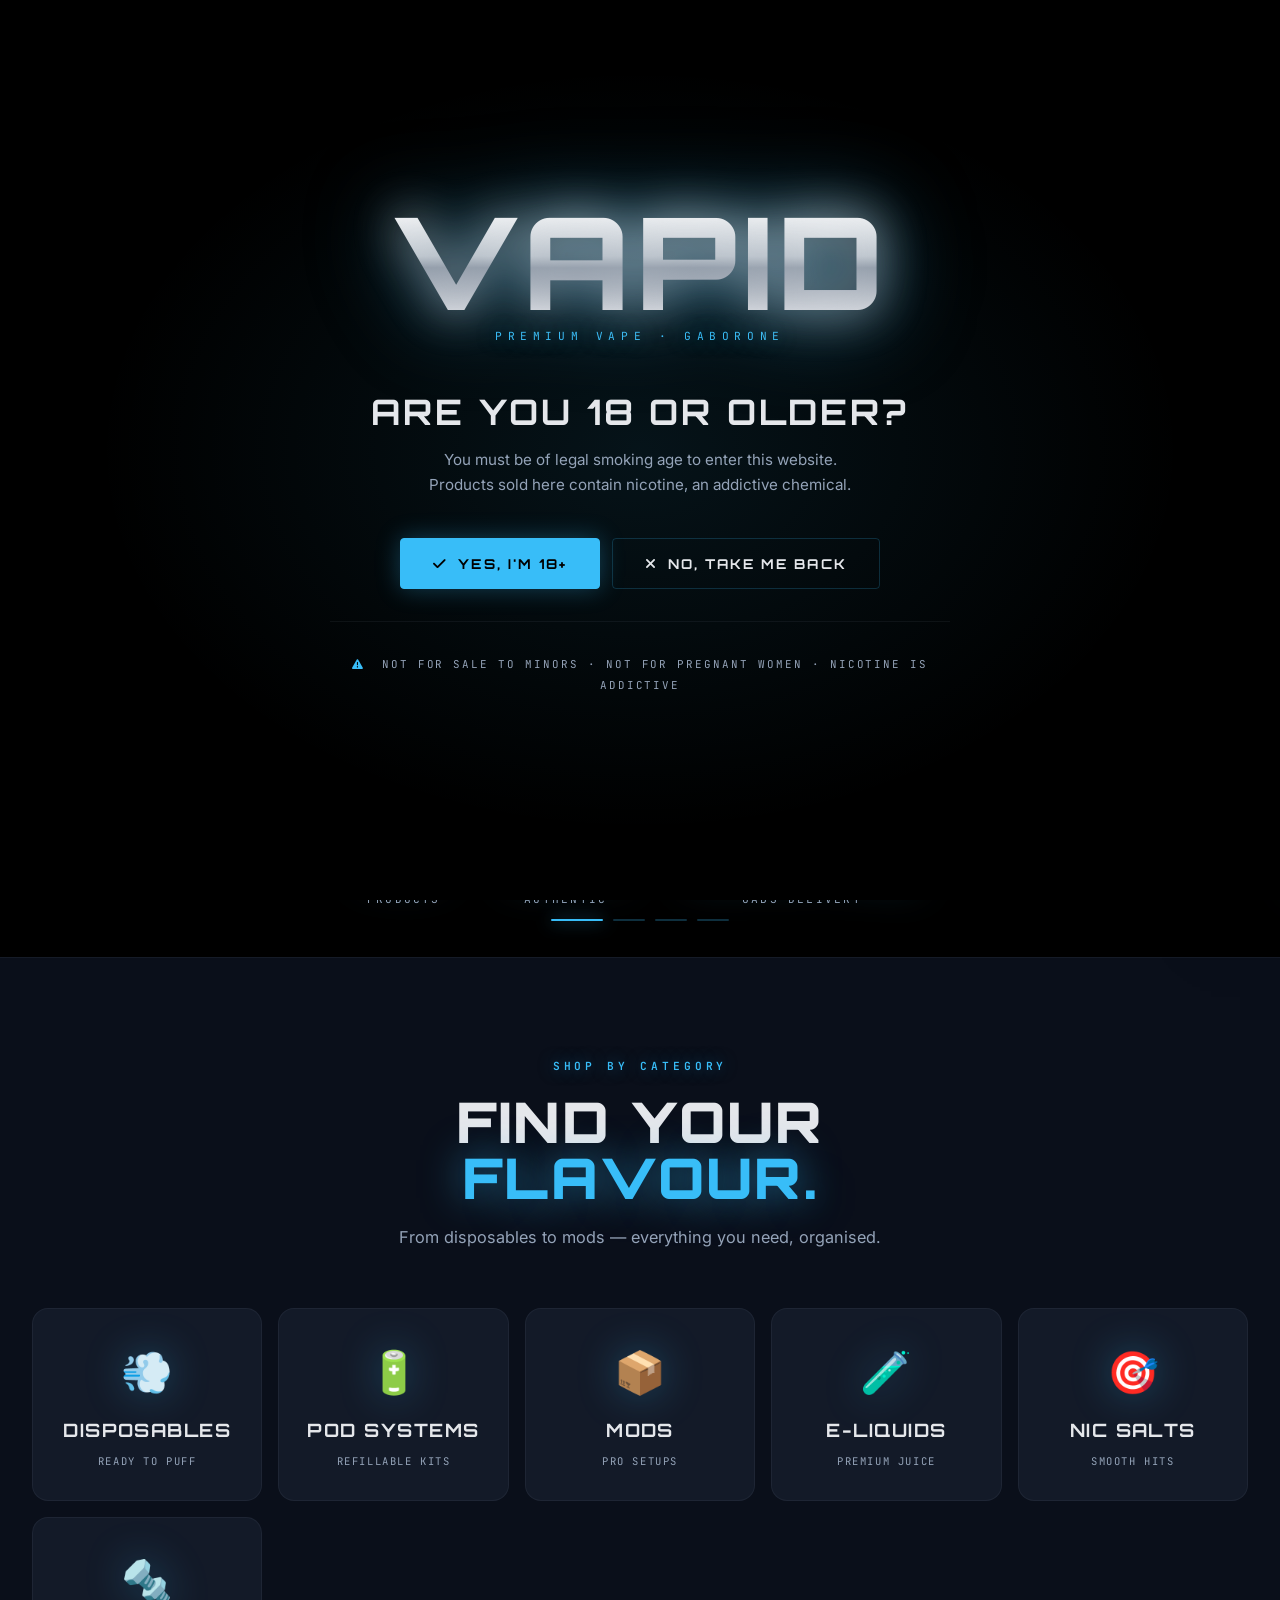
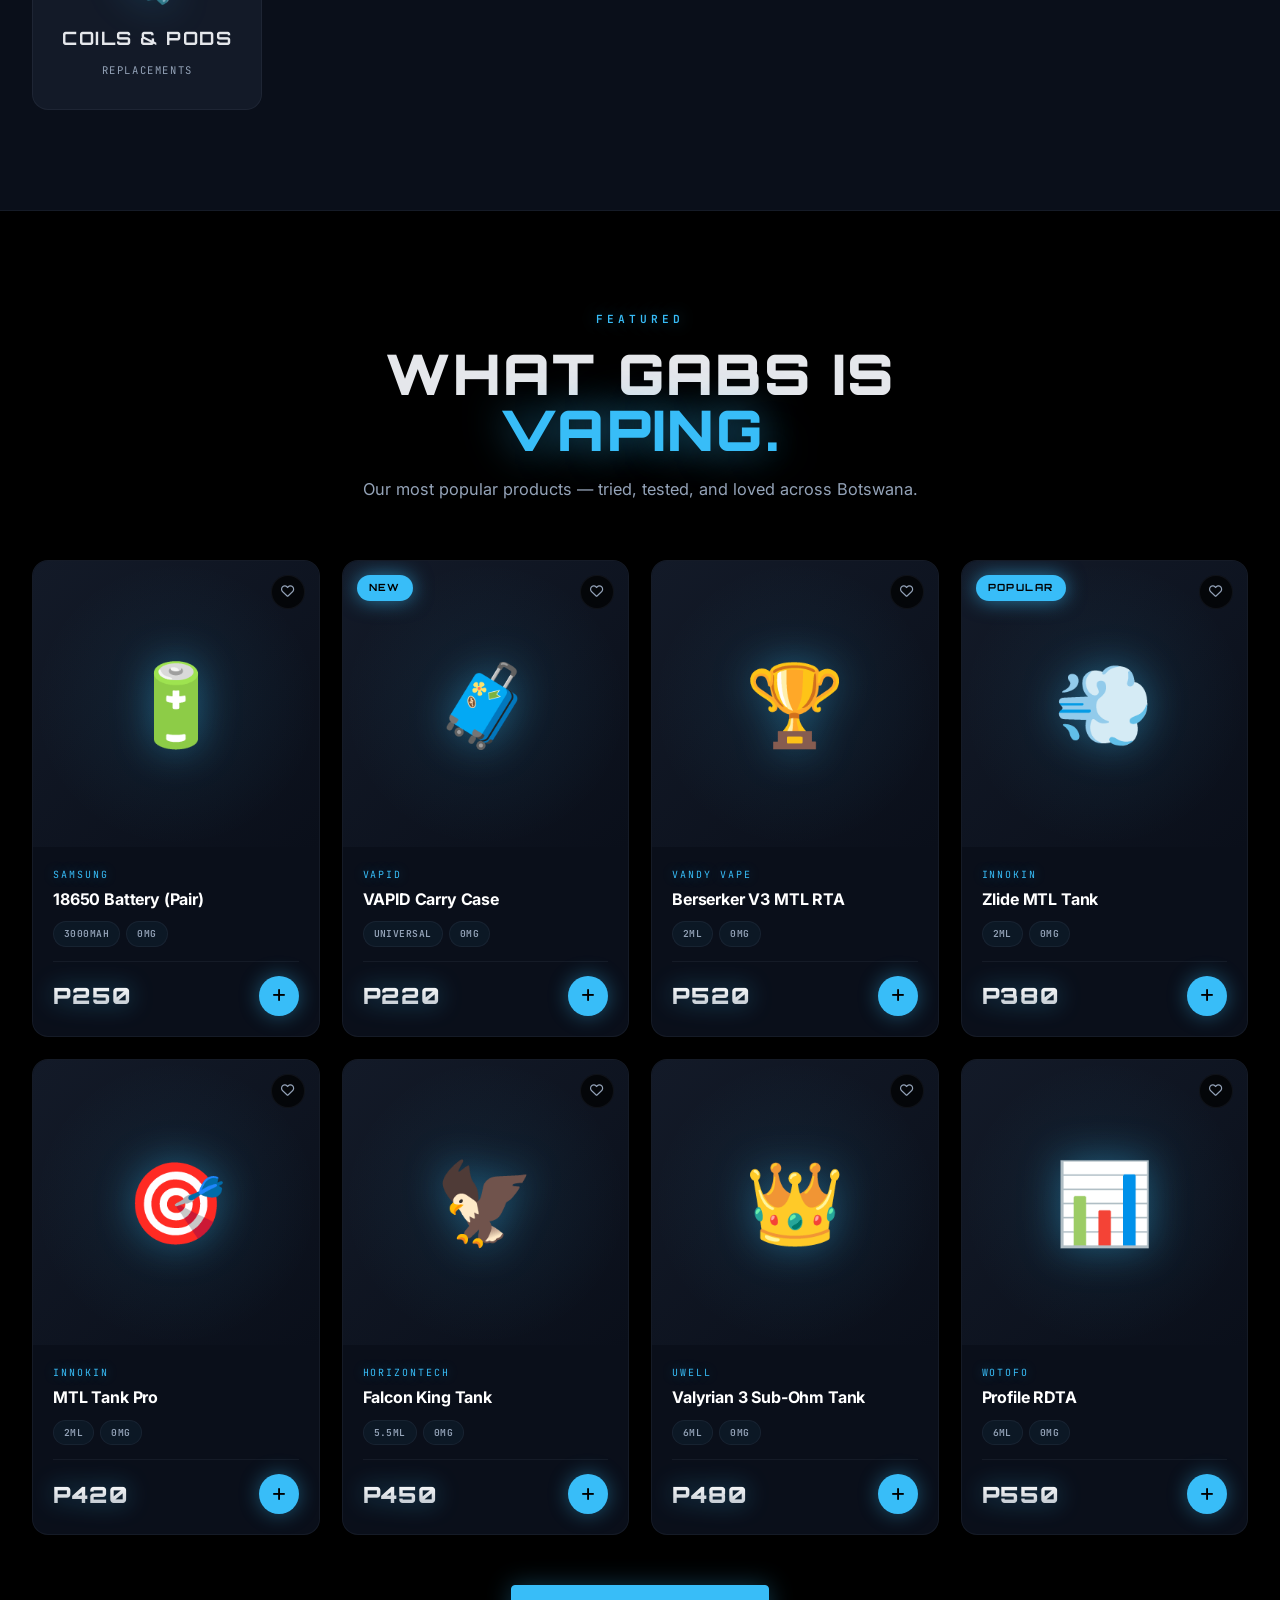
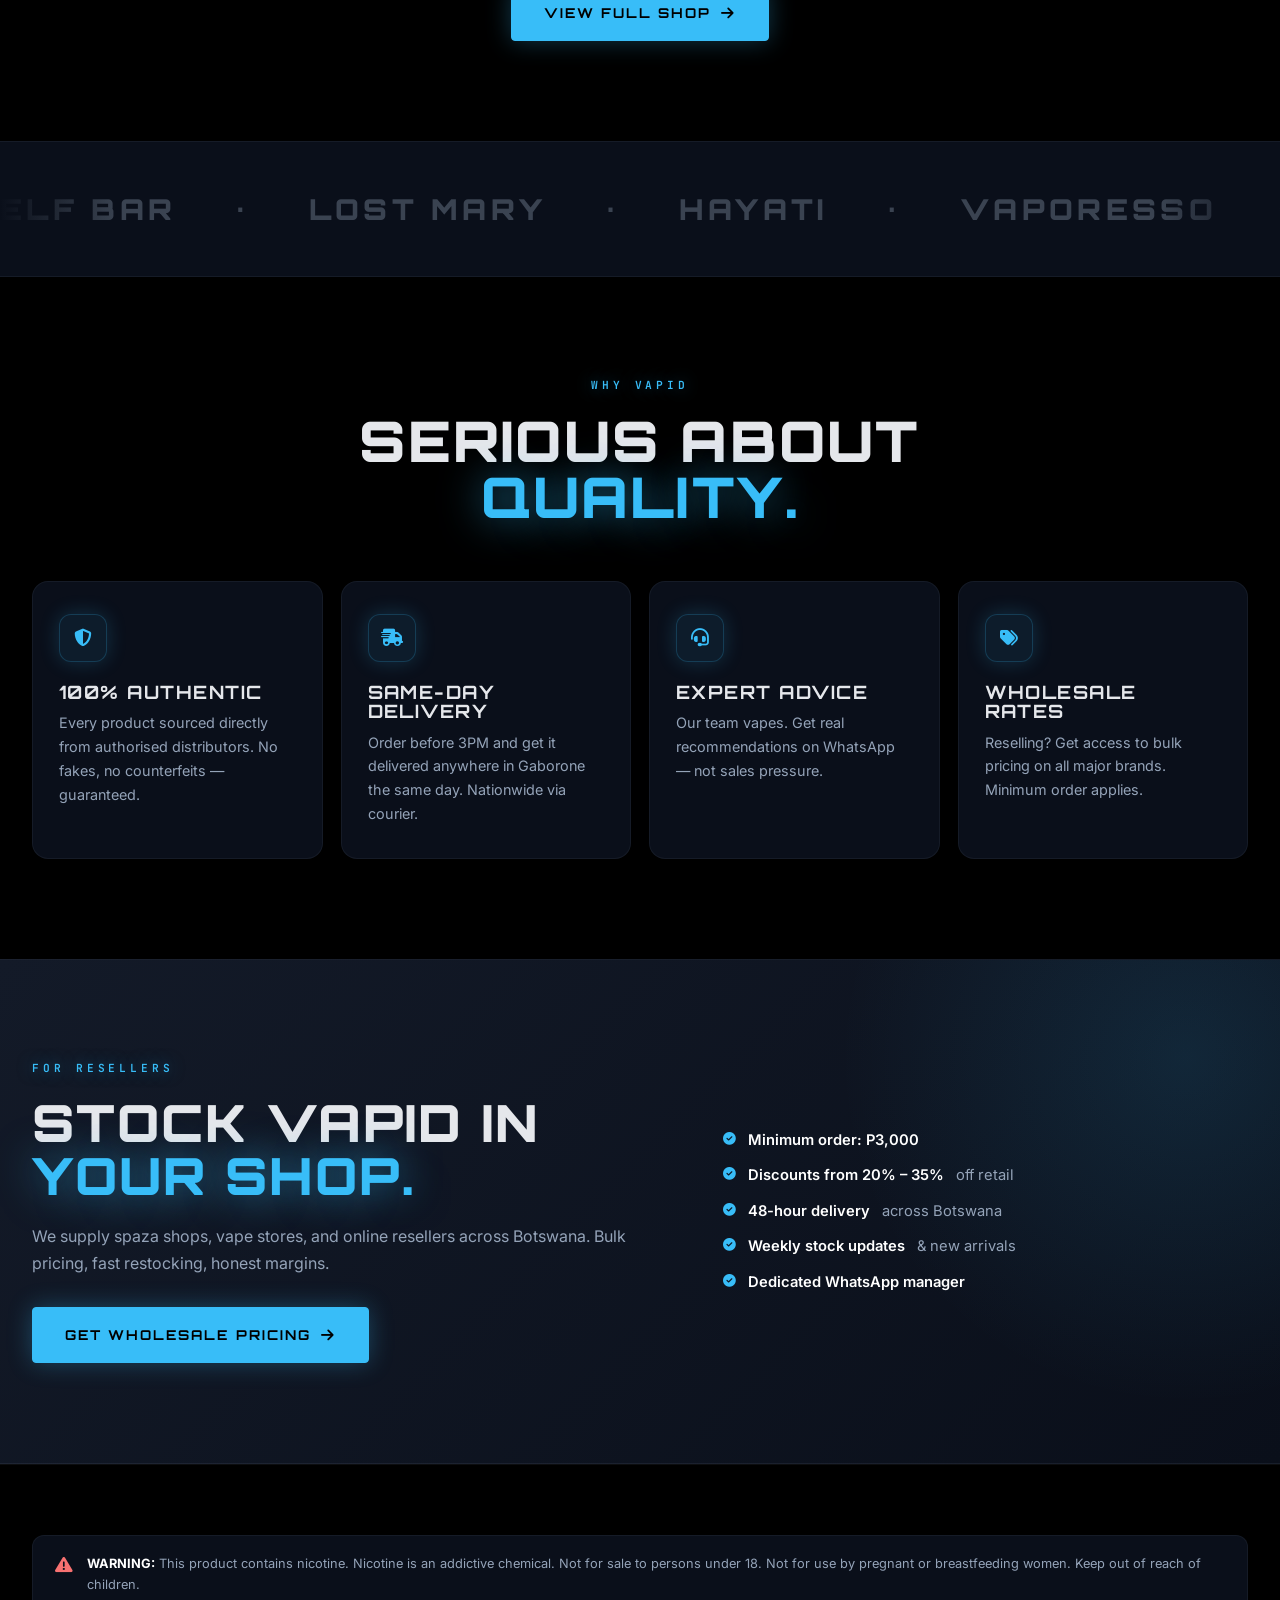
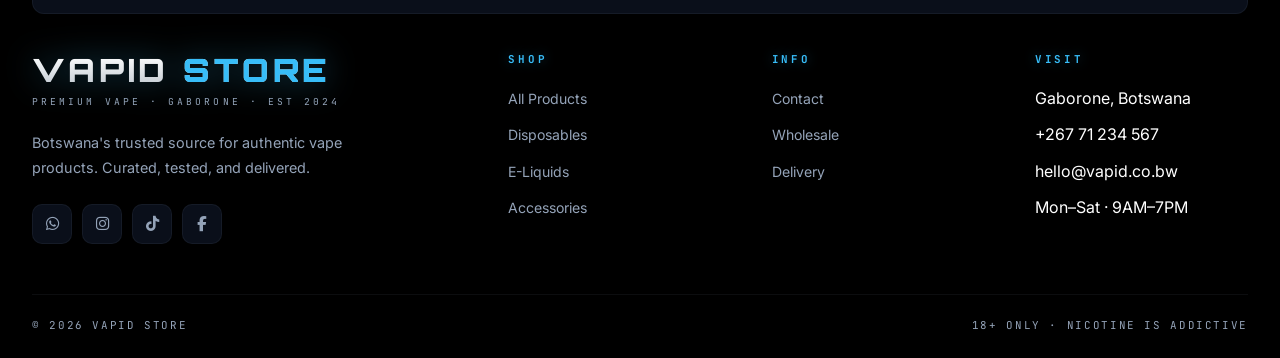
<file: index.html>
<!DOCTYPE html>
<html lang="en">
<head>
    <meta charset="UTF-8">
    <meta name="viewport" content="width=device-width, initial-scale=1.0">
    <title>VAPID — Premium Vape Store · Gaborone</title>
    <meta name="description" content="VAPID — Gaborone's premium vape store. Authentic disposables, pods, mods, and e-liquids. Fast delivery across Botswana.">
    <link rel="stylesheet" href="https://cdnjs.cloudflare.com/ajax/libs/font-awesome/6.4.0/css/all.min.css">
    <link href="https://fonts.googleapis.com/css2?family=Orbitron:wght@400;500;700;900&family=Inter:wght@400;500;600;700;800&family=JetBrains+Mono:wght@400;500;700&display=swap" rel="stylesheet">
    <link rel="stylesheet" href="style.css">
</head>
<body data-limit="8">

    <!-- AGE GATE -->
    <div class="age-gate" id="age-gate">
        <div class="age-gate-inner">
            <div class="age-gate-logo">VAPID</div>
            <div class="age-gate-tag">PREMIUM VAPE · GABORONE</div>
            <h2>Are you 18 or older?</h2>
            <p>You must be of legal smoking age to enter this website. Products sold here contain nicotine, an addictive chemical.</p>
            <div class="age-gate-buttons">
                <button class="btn" onclick="confirmAge()">
                    <i class="fas fa-check"></i> Yes, I'm 18+
                </button>
                <button class="btn btn-outline" onclick="denyAge()">
                    <i class="fas fa-times"></i> No, take me back
                </button>
            </div>
            <div class="age-gate-warning">
                <i class="fas fa-exclamation-triangle"></i> Not for sale to minors · Not for pregnant women · Nicotine is addictive
            </div>
        </div>
    </div>

    <!-- TOP BAR -->
    <div class="top-bar">
        <i class="fas fa-bolt"></i> Free delivery in Gaborone on orders over P500 · Same-day dispatch before 3PM
    </div>

    <!-- HEADER -->
    <header>
        <div class="container nav-container">
            <a href="index.html" class="logo">
                <div class="logo-mark">V</div>
                <div>
                    <div class="logo-text">VAPID</div>
                    <span class="logo-sub">PREMIUM · GABORONE</span>
                </div>
            </a>
            <nav>
                <ul>
                    <li><a href="index.html" class="active">Home</a></li>
                    <li>
                        <a href="shop.html">Shop <i class="fas fa-chevron-down"></i></a>
                        <div class="dropdown">
                            <a href="shop.html"><i class="fas fa-wind"></i> Disposables</a>
                            <a href="shop.html"><i class="fas fa-battery-full"></i> Pod Systems</a>
                            <a href="shop.html"><i class="fas fa-cube"></i> Mods</a>
                            <a href="shop.html"><i class="fas fa-flask"></i> E-Liquids</a>
                            <a href="shop.html"><i class="fas fa-tint"></i> Nic Salts</a>
                            <a href="shop.html"><i class="fas fa-cog"></i> Coils & Pods</a>
                            <a href="shop.html"><i class="fas fa-box"></i> Tanks</a>
                            <a href="shop.html"><i class="fas fa-toolbox"></i> Accessories</a>
                        </div>
                    </li>
                    <li>
                        <a href="shop.html">Brands <i class="fas fa-chevron-down"></i></a>
                        <div class="dropdown">
                            <a href="shop.html">Elf Bar</a>
                            <a href="shop.html">Lost Mary</a>
                            <a href="shop.html">Vaporesso</a>
                            <a href="shop.html">Uwell</a>
                            <a href="shop.html">GeekVape</a>
                            <a href="shop.html">Nasty Juice</a>
                            <a href="shop.html">Dinner Lady</a>
                            <a href="shop.html">Smok</a>
                        </div>
                    </li>
                    <li><a href="shop.html">Wholesale</a></li>
                    <li><a href="contact.html">Contact</a></li>
                </ul>
            </nav>
            <div class="nav-icons">
                <button class="nav-icon-btn" aria-label="Search">
                    <i class="fas fa-search"></i>
                </button>
                <button class="nav-icon-btn" onclick="toggleCart()" aria-label="Cart">
                    <i class="fas fa-shopping-bag"></i>
                    <span class="cart-count" id="cart-count">0</span>
                </button>
                <button class="mobile-menu-btn" onclick="toggleMobileMenu()" aria-label="Menu">
                    <i class="fas fa-bars"></i>
                </button>
            </div>
        </div>
    </header>
    <div class="mobile-overlay" onclick="toggleMobileMenu()"></div>

    <main>

        <!-- HERO SLIDESHOW -->
        <section class="hero">
            <div id="hero-slides"></div>
            <div class="hero-overlay"></div>

            <div class="hero-content">
                <div class="hero-eyebrow">
                    <span class="dot"></span>
                    Botswana's premium vape destination
                </div>
                <h1>VAPID <em>Clouds</em></h1>
                <div class="hero-sub">PREMIUM · AUTHENTIC · DELIVERED</div>
                <p class="lead">Every product verified authentic. Every order shipped fast from Gaborone. Zero compromise on quality.</p>
                <div class="hero-actions">
                    <a href="shop.html" class="btn">
                        <i class="fas fa-shopping-bag"></i> Shop Now
                    </a>
                    <a href="shop.html" class="btn btn-outline">Wholesale Enquiries</a>
                </div>
                <div class="hero-stats">
                    <div class="stat-block">
                        <div class="num">48+</div>
                        <div class="lbl">Products</div>
                    </div>
                    <div class="stat-block">
                        <div class="num">100%</div>
                        <div class="lbl">Authentic</div>
                    </div>
                    <div class="stat-block">
                        <div class="num">Same Day</div>
                        <div class="lbl">Gabs Delivery</div>
                    </div>
                </div>
            </div>

            <div class="hero-dots" id="hero-dots"></div>
        </section>

        <!-- CATEGORIES -->
        <section class="categories-section">
            <div class="container">
                <div class="section-header center">
                    <span class="section-label">Shop by Category</span>
                    <h2 class="section-title">Find your <em>flavour.</em></h2>
                    <p class="section-sub">From disposables to mods — everything you need, organised.</p>
                </div>
                <div class="categories-grid">
                    <a href="shop.html" class="category-card">
                        <div class="category-icon">💨</div>
                        <h3>Disposables</h3>
                        <span>Ready to puff</span>
                    </a>
                    <a href="shop.html" class="category-card">
                        <div class="category-icon">🔋</div>
                        <h3>Pod Systems</h3>
                        <span>Refillable kits</span>
                    </a>
                    <a href="shop.html" class="category-card">
                        <div class="category-icon">📦</div>
                        <h3>Mods</h3>
                        <span>Pro setups</span>
                    </a>
                    <a href="shop.html" class="category-card">
                        <div class="category-icon">🧪</div>
                        <h3>E-Liquids</h3>
                        <span>Premium juice</span>
                    </a>
                    <a href="shop.html" class="category-card">
                        <div class="category-icon">🎯</div>
                        <h3>Nic Salts</h3>
                        <span>Smooth hits</span>
                    </a>
                    <a href="shop.html" class="category-card">
                        <div class="category-icon">🔩</div>
                        <h3>Coils & Pods</h3>
                        <span>Replacements</span>
                    </a>
                </div>
            </div>
        </section>

        <!-- FEATURED PRODUCTS -->
        <section class="products-section">
            <div class="container">
                <div class="section-header center">
                    <span class="section-label">Featured</span>
                    <h2 class="section-title">What Gabs is <em>vaping.</em></h2>
                    <p class="section-sub">Our most popular products — tried, tested, and loved across Botswana.</p>
                </div>
                <div class="products-grid" id="shop-grid"></div>
                <div style="text-align: center; margin-top: 50px;">
                    <a href="shop.html" class="btn">
                        View Full Shop <i class="fas fa-arrow-right"></i>
                    </a>
                </div>
            </div>
        </section>

        <!-- BRANDS MARQUEE -->
        <section class="brands-marquee">
            <div class="marquee-track">
                <span>ELF BAR</span><span>·</span>
                <span>LOST MARY</span><span>·</span>
                <span>HAYATI</span><span>·</span>
                <span>VAPORESSO</span><span>·</span>
                <span>UWELL</span><span>·</span>
                <span>GEEKVAPE</span><span>·</span>
                <span>VOOPOO</span><span>·</span>
                <span>NASTY JUICE</span><span>·</span>
                <span>DINNER LADY</span><span>·</span>
                <span>SMOK</span><span>·</span>
                <span>ELF BAR</span><span>·</span>
                <span>LOST MARY</span><span>·</span>
                <span>HAYATI</span><span>·</span>
                <span>VAPORESSO</span><span>·</span>
                <span>UWELL</span><span>·</span>
                <span>GEEKVAPE</span><span>·</span>
                <span>VOOPOO</span><span>·</span>
                <span>NASTY JUICE</span><span>·</span>
                <span>DINNER LADY</span><span>·</span>
                <span>SMOK</span><span>·</span>
            </div>
        </section>

        <!-- WHY US -->
        <section class="why-section">
            <div class="container">
                <div class="section-header center">
                    <span class="section-label">Why VAPID</span>
                    <h2 class="section-title">Serious about <em>quality.</em></h2>
                </div>
                <div class="why-grid">
                    <div class="why-card">
                        <div class="why-icon"><i class="fas fa-shield-alt"></i></div>
                        <h4>100% Authentic</h4>
                        <p>Every product sourced directly from authorised distributors. No fakes, no counterfeits — guaranteed.</p>
                    </div>
                    <div class="why-card">
                        <div class="why-icon"><i class="fas fa-truck-fast"></i></div>
                        <h4>Same-Day Delivery</h4>
                        <p>Order before 3PM and get it delivered anywhere in Gaborone the same day. Nationwide via courier.</p>
                    </div>
                    <div class="why-card">
                        <div class="why-icon"><i class="fas fa-headset"></i></div>
                        <h4>Expert Advice</h4>
                        <p>Our team vapes. Get real recommendations on WhatsApp — not sales pressure.</p>
                    </div>
                    <div class="why-card">
                        <div class="why-icon"><i class="fas fa-tags"></i></div>
                        <h4>Wholesale Rates</h4>
                        <p>Reselling? Get access to bulk pricing on all major brands. Minimum order applies.</p>
                    </div>
                </div>
            </div>
        </section>

        <!-- WHOLESALE CTA -->
        <section class="wholesale-cta">
            <div class="container wholesale-inner">
                <div>
                    <span class="section-label">For Resellers</span>
                    <h2>Stock VAPID in <em>your shop.</em></h2>
                    <p>We supply spaza shops, vape stores, and online resellers across Botswana. Bulk pricing, fast restocking, honest margins.</p>
                    <a href="contact.html" class="btn">Get Wholesale Pricing <i class="fas fa-arrow-right"></i></a>
                </div>
                <div>
                    <ul class="wholesale-list">
                        <li><i class="fas fa-check-circle"></i> <strong>Minimum order: P3,000</strong></li>
                        <li><i class="fas fa-check-circle"></i> <strong>Discounts from 20% – 35%</strong> off retail</li>
                        <li><i class="fas fa-check-circle"></i> <strong>48-hour delivery</strong> across Botswana</li>
                        <li><i class="fas fa-check-circle"></i> <strong>Weekly stock updates</strong> & new arrivals</li>
                        <li><i class="fas fa-check-circle"></i> <strong>Dedicated WhatsApp manager</strong></li>
                    </ul>
                </div>
            </div>
        </section>

    </main>

    <!-- FOOTER -->
    <footer>
        <div class="container">
            <div class="footer-warning">
                <i class="fas fa-exclamation-triangle"></i>
                <p><strong>WARNING:</strong> This product contains nicotine. Nicotine is an addictive chemical. Not for sale to persons under 18. Not for use by pregnant or breastfeeding women. Keep out of reach of children.</p>
            </div>
            <div class="footer-top">
                <div class="footer-brand">
                    <h3>VAPID <span>STORE</span></h3>
                    <small>PREMIUM VAPE · GABORONE · EST 2024</small>
                    <p>Botswana's trusted source for authentic vape products. Curated, tested, and delivered.</p>
                    <div class="footer-socials">
                        <a href="#" target="_blank"><i class="fab fa-whatsapp"></i></a>
                        <a href="#" target="_blank"><i class="fab fa-instagram"></i></a>
                        <a href="#" target="_blank"><i class="fab fa-tiktok"></i></a>
                        <a href="#" target="_blank"><i class="fab fa-facebook-f"></i></a>
                    </div>
                </div>
                <div class="footer-col">
                    <h4>Shop</h4>
                    <ul>
                        <li><a href="shop.html">All Products</a></li>
                        <li><a href="shop.html">Disposables</a></li>
                        <li><a href="shop.html">E-Liquids</a></li>
                        <li><a href="shop.html">Accessories</a></li>
                    </ul>
                </div>
                <div class="footer-col">
                    <h4>Info</h4>
                    <ul>
                        <li><a href="contact.html">Contact</a></li>
                        <li><a href="contact.html">Wholesale</a></li>
                        <li><a href="contact.html">Delivery</a></li>
                    </ul>
                </div>
                <div class="footer-col">
                    <h4>Visit</h4>
                    <ul>
                        <li>Gaborone, Botswana</li>
                        <li>+267 71 234 567</li>
                        <li>hello@vapid.co.bw</li>
                        <li>Mon–Sat · 9AM–7PM</li>
                    </ul>
                </div>
            </div>
            <div class="footer-bottom">
                <span>© 2026 VAPID STORE</span>
                <span>18+ ONLY · NICOTINE IS ADDICTIVE</span>
            </div>
        </div>
    </footer>

    <!-- CART DRAWER -->
    <div class="cart-overlay" id="cart-overlay" onclick="closeCart()"></div>
    <aside class="cart-drawer" id="cart-drawer">
        <div class="cart-header">
            <h3>Your Cart</h3>
            <button onclick="closeCart()" aria-label="Close">
                <i class="fas fa-times"></i>
            </button>
        </div>
        <div class="cart-items" id="cart-items"></div>
        <div class="cart-footer">
            <div class="cart-total-row">
                <span>Total</span>
                <strong id="cart-total">P0.00</strong>
            </div>
            <button class="cart-checkout-btn" onclick="checkoutCart()">
                <i class="fab fa-whatsapp"></i> Order via WhatsApp
            </button>
            <p class="cart-note">We'll confirm stock and delivery on WhatsApp</p>
        </div>
    </aside>

    <script src="main.js"></script>
</body>
  </html>
</file>
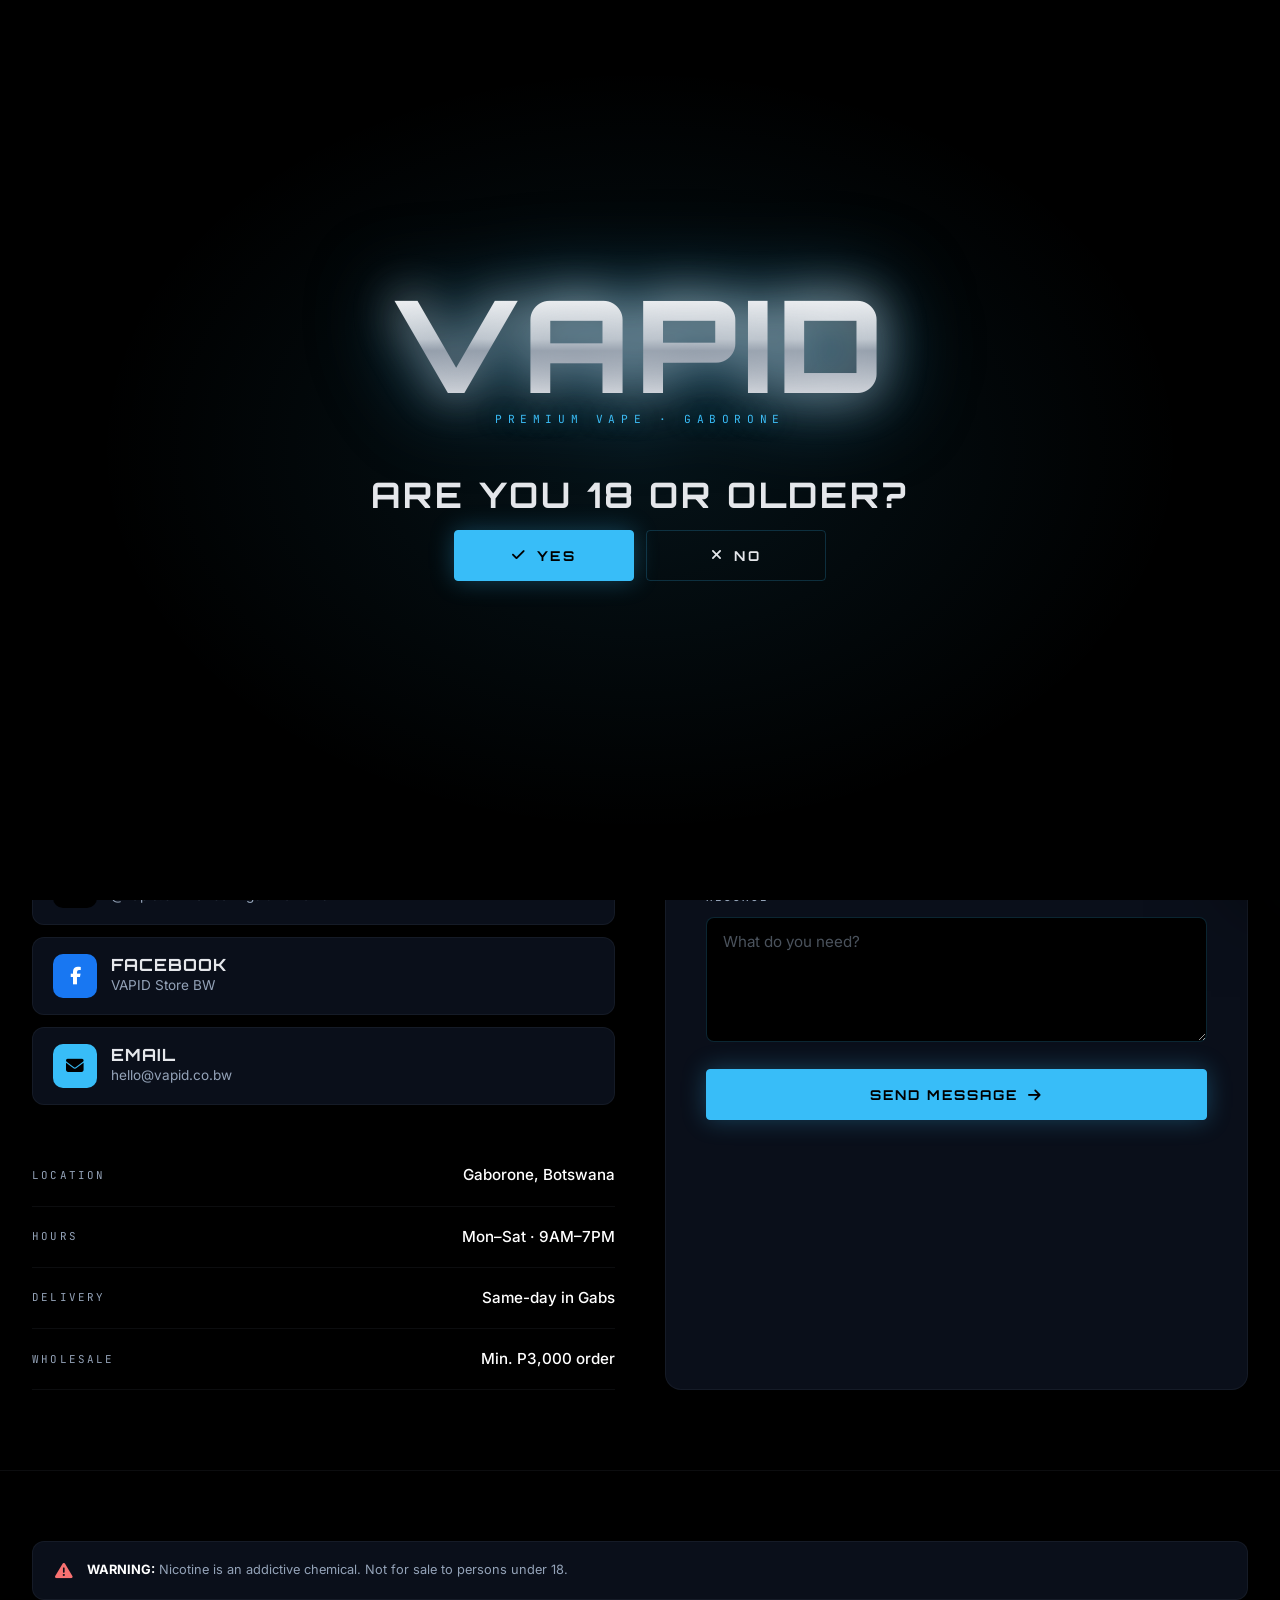
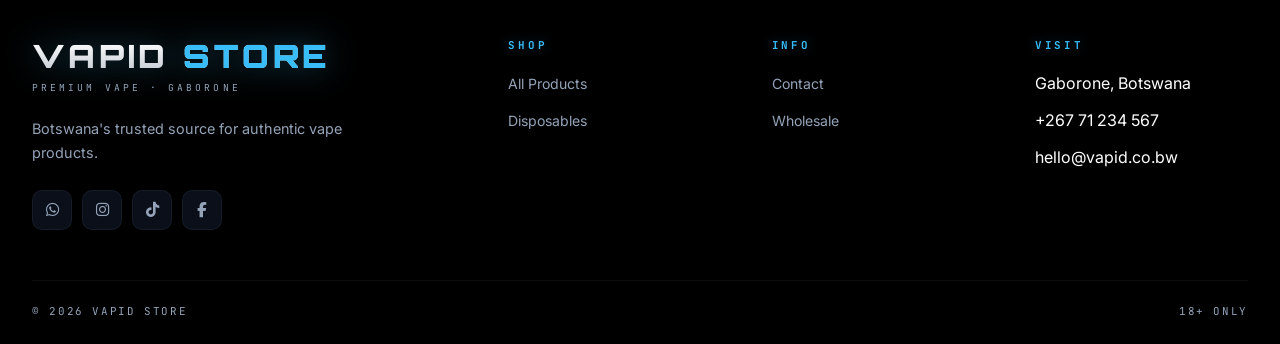
<file: contact.html>
<!DOCTYPE html>
<html lang="en">
<head>
    <meta charset="UTF-8">
    <meta name="viewport" content="width=device-width, initial-scale=1.0">
    <title>Contact | VAPID</title>
    <link rel="stylesheet" href="https://cdnjs.cloudflare.com/ajax/libs/font-awesome/6.4.0/css/all.min.css">
    <link href="https://fonts.googleapis.com/css2?family=Orbitron:wght@400;500;700;900&family=Inter:wght@400;500;600;700;800&family=JetBrains+Mono:wght@400;500;700&display=swap" rel="stylesheet">
    <link rel="stylesheet" href="style.css">
</head>
<body>

    <div class="age-gate" id="age-gate">
        <div class="age-gate-inner">
            <div class="age-gate-logo">VAPID</div>
            <div class="age-gate-tag">PREMIUM VAPE · GABORONE</div>
            <h2>Are you 18 or older?</h2>
            <div class="age-gate-buttons">
                <button class="btn" onclick="confirmAge()"><i class="fas fa-check"></i> Yes</button>
                <button class="btn btn-outline" onclick="denyAge()"><i class="fas fa-times"></i> No</button>
            </div>
        </div>
    </div>

    <div class="top-bar">
        <i class="fas fa-comments"></i> Fastest response on WhatsApp · Open 7 days a week
    </div>

    <header>
        <div class="container nav-container">
            <a href="index.html" class="logo">
                <div class="logo-mark">V</div>
                <div>
                    <div class="logo-text">VAPID</div>
                    <span class="logo-sub">PREMIUM · GABORONE</span>
                </div>
            </a>
            <nav>
                <ul>
                    <li><a href="index.html">Home</a></li>
                    <li>
                        <a href="shop.html">Shop <i class="fas fa-chevron-down"></i></a>
                        <div class="dropdown">
                            <a href="shop.html"><i class="fas fa-wind"></i> Disposables</a>
                            <a href="shop.html"><i class="fas fa-battery-full"></i> Pod Systems</a>
                            <a href="shop.html"><i class="fas fa-cube"></i> Mods</a>
                            <a href="shop.html"><i class="fas fa-flask"></i> E-Liquids</a>
                            <a href="shop.html"><i class="fas fa-tint"></i> Nic Salts</a>
                            <a href="shop.html"><i class="fas fa-cog"></i> Coils & Pods</a>
                        </div>
                    </li>
                    <li><a href="shop.html">Wholesale</a></li>
                    <li><a href="contact.html" class="active">Contact</a></li>
                </ul>
            </nav>
            <div class="nav-icons">
                <button class="nav-icon-btn"><i class="fas fa-search"></i></button>
                <button class="nav-icon-btn" onclick="toggleCart()">
                    <i class="fas fa-shopping-bag"></i>
                    <span class="cart-count" id="cart-count">0</span>
                </button>
                <button class="mobile-menu-btn" onclick="toggleMobileMenu()"><i class="fas fa-bars"></i></button>
            </div>
        </div>
    </header>
    <div class="mobile-overlay" onclick="toggleMobileMenu()"></div>

    <section class="page-hero">
        <div class="container">
            <h1>Get in <em>Touch</em></h1>
            <p>Order enquiries, product questions, wholesale, delivery — we're here.</p>
        </div>
    </section>

    <main class="container">
        <div class="breadcrumbs">
            <a href="index.html">Home</a>
            <span class="sep">/</span>
            <span>Contact</span>
        </div>

        <div class="contact-grid">
            <div class="contact-info">
                <h2>Reach <em>VAPID.</em></h2>
                <p>The fastest way to reach us is WhatsApp. Send a message and we'll reply within an hour during business hours.</p>

                <div class="contact-channels">
                    <a href="https://wa.me/26771234567" target="_blank" class="contact-channel">
                        <div class="icon wa"><i class="fab fa-whatsapp"></i></div>
                        <div class="contact-channel-info">
                            <h4>WhatsApp</h4>
                            <p>+267 71 234 567 · Fastest reply</p>
                        </div>
                    </a>
                    <a href="#" target="_blank" class="contact-channel">
                        <div class="icon ig"><i class="fab fa-instagram"></i></div>
                        <div class="contact-channel-info">
                            <h4>Instagram</h4>
                            <p>@vapid.bw · Daily stock updates</p>
                        </div>
                    </a>
                    <a href="#" target="_blank" class="contact-channel">
                        <div class="icon tt"><i class="fab fa-tiktok"></i></div>
                        <div class="contact-channel-info">
                            <h4>TikTok</h4>
                            <p>@vapid.bw · Unboxings & reviews</p>
                        </div>
                    </a>
                    <a href="#" target="_blank" class="contact-channel">
                        <div class="icon fb"><i class="fab fa-facebook-f"></i></div>
                        <div class="contact-channel-info">
                            <h4>Facebook</h4>
                            <p>VAPID Store BW</p>
                        </div>
                    </a>
                    <a href="mailto:hello@vapid.co.bw" class="contact-channel">
                        <div class="icon em"><i class="fas fa-envelope"></i></div>
                        <div class="contact-channel-info">
                            <h4>Email</h4>
                            <p>hello@vapid.co.bw</p>
                        </div>
                    </a>
                </div>

                <div class="contact-detail">
                    <span class="label">Location</span>
                    <span class="value">Gaborone, Botswana</span>
                </div>
                <div class="contact-detail">
                    <span class="label">Hours</span>
                    <span class="value">Mon–Sat · 9AM–7PM</span>
                </div>
                <div class="contact-detail">
                    <span class="label">Delivery</span>
                    <span class="value">Same-day in Gabs</span>
                </div>
                <div class="contact-detail">
                    <span class="label">Wholesale</span>
                    <span class="value">Min. P3,000 order</span>
                </div>
            </div>

            <div class="form-container">
                <h3>Send a Message</h3>
                <form onsubmit="submitContact(event)">
                    <div class="form-group">
                        <label for="c-name">Your Name</label>
                        <input type="text" id="c-name" required placeholder="e.g. Kabelo M.">
                    </div>
                    <div class="form-group">
                        <label for="c-phone">WhatsApp Number</label>
                        <input type="tel" id="c-phone" required placeholder="+267 ...">
                    </div>
                    <div class="form-group">
                        <label for="c-subject">Subject</label>
                        <select id="c-subject">
                            <option>Order Enquiry</option>
                            <option>Product Question</option>
                            <option>Delivery Info</option>
                            <option>Wholesale Enquiry</option>
                            <option>Complaint / Feedback</option>
                        </select>
                    </div>
                    <div class="form-group">
                        <label for="c-message">Message</label>
                        <textarea id="c-message" rows="5" required placeholder="What do you need?"></textarea>
                    </div>
                    <button type="submit" class="btn" style="width: 100%; justify-content: center;">
                        Send Message <i class="fas fa-arrow-right"></i>
                    </button>
                </form>
            </div>
        </div>
    </main>

    <footer>
        <div class="container">
            <div class="footer-warning">
                <i class="fas fa-exclamation-triangle"></i>
                <p><strong>WARNING:</strong> Nicotine is an addictive chemical. Not for sale to persons under 18.</p>
            </div>
            <div class="footer-top">
                <div class="footer-brand">
                    <h3>VAPID <span>STORE</span></h3>
                    <small>PREMIUM VAPE · GABORONE</small>
                    <p>Botswana's trusted source for authentic vape products.</p>
                    <div class="footer-socials">
                        <a href="#"><i class="fab fa-whatsapp"></i></a>
                        <a href="#"><i class="fab fa-instagram"></i></a>
                        <a href="#"><i class="fab fa-tiktok"></i></a>
                        <a href="#"><i class="fab fa-facebook-f"></i></a>
                    </div>
                </div>
                <div class="footer-col"><h4>Shop</h4><ul>
                    <li><a href="shop.html">All Products</a></li>
                    <li><a href="shop.html">Disposables</a></li>
                </ul></div>
                <div class="footer-col"><h4>Info</h4><ul>
                    <li><a href="contact.html">Contact</a></li>
                    <li><a href="contact.html">Wholesale</a></li>
                </ul></div>
                <div class="footer-col"><h4>Visit</h4><ul>
                    <li>Gaborone, Botswana</li>
                    <li>+267 71 234 567</li>
                    <li>hello@vapid.co.bw</li>
                </ul></div>
            </div>
            <div class="footer-bottom">
                <span>© 2026 VAPID STORE</span>
                <span>18+ ONLY</span>
            </div>
        </div>
    </footer>

    <div class="cart-overlay" id="cart-overlay" onclick="closeCart()"></div>
    <aside class="cart-drawer" id="cart-drawer">
        <div class="cart-header">
            <h3>Your Cart</h3>
            <button onclick="closeCart()"><i class="fas fa-times"></i></button>
        </div>
        <div class="cart-items" id="cart-items"></div>
        <div class="cart-footer">
            <div class="cart-total-row">
                <span>Total</span>
                <strong id="cart-total">P0.00</strong>
            </div>
            <button class="cart-checkout-btn" onclick="checkoutCart()">
                <i class="fab fa-whatsapp"></i> Order via WhatsApp
            </button>
        </div>
    </aside>

    <script src="main.js"></script>
</body>
</html>
</file>
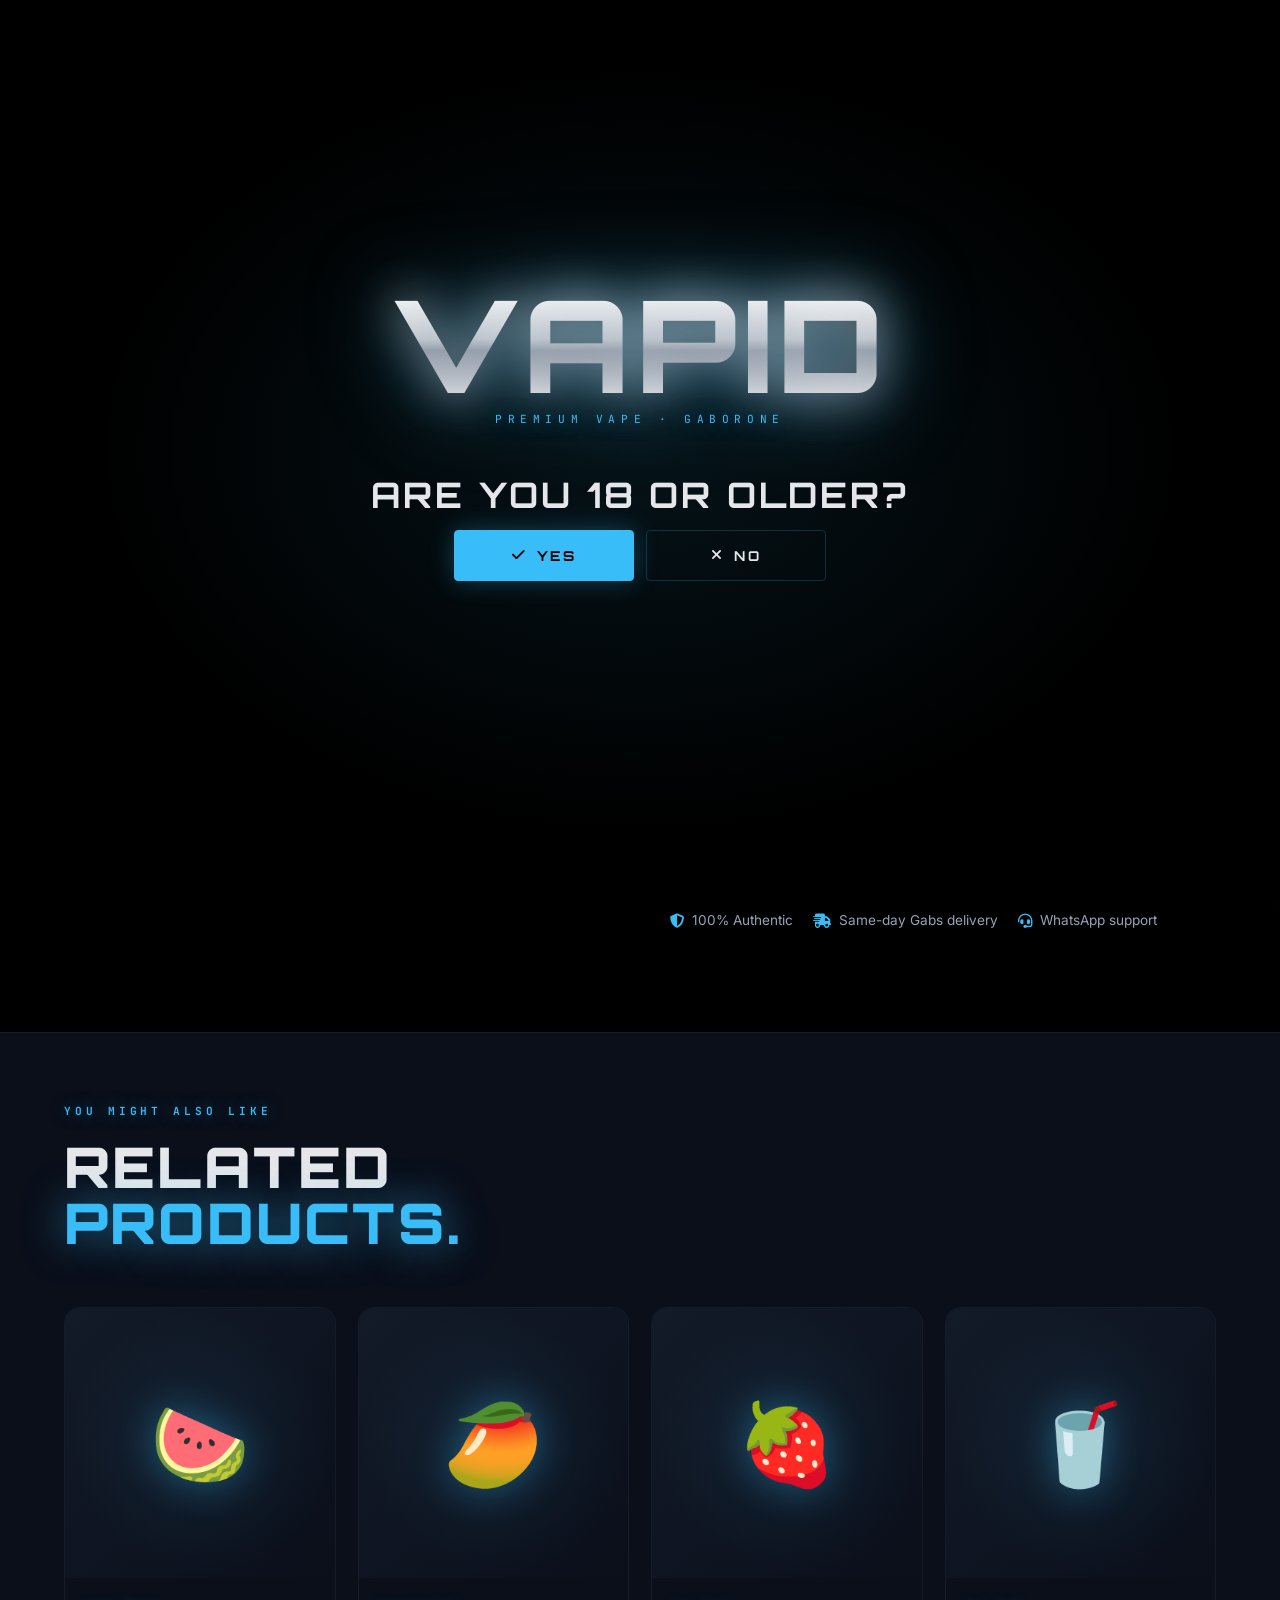
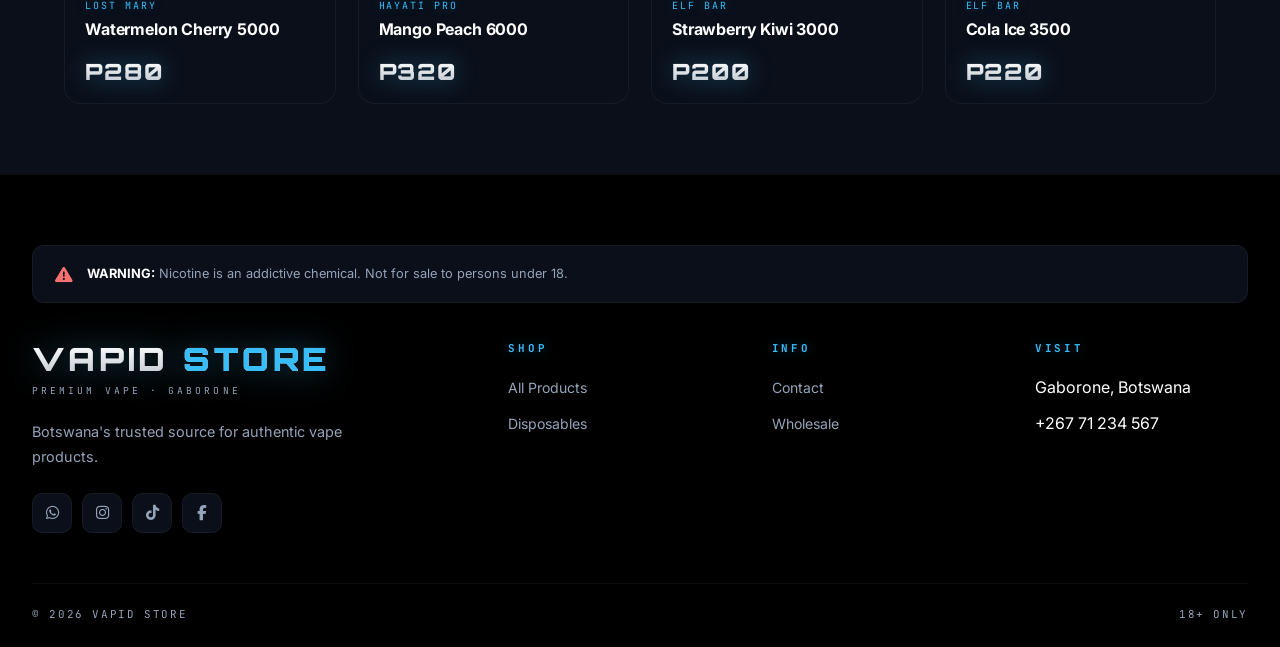
<file: product.html>
<!DOCTYPE html>
<html lang="en">
<head>
    <meta charset="UTF-8">
    <meta name="viewport" content="width=device-width, initial-scale=1.0">
    <title>Product | VAPID</title>
    <link rel="stylesheet" href="https://cdnjs.cloudflare.com/ajax/libs/font-awesome/6.4.0/css/all.min.css">
    <link href="https://fonts.googleapis.com/css2?family=Orbitron:wght@400;500;700;900&family=Inter:wght@400;500;600;700;800&family=JetBrains+Mono:wght@400;500;700&display=swap" rel="stylesheet">
    <link rel="stylesheet" href="style.css">
</head>
<body>

    <div class="age-gate" id="age-gate">
        <div class="age-gate-inner">
            <div class="age-gate-logo">VAPID</div>
            <div class="age-gate-tag">PREMIUM VAPE · GABORONE</div>
            <h2>Are you 18 or older?</h2>
            <div class="age-gate-buttons">
                <button class="btn" onclick="confirmAge()"><i class="fas fa-check"></i> Yes</button>
                <button class="btn btn-outline" onclick="denyAge()"><i class="fas fa-times"></i> No</button>
            </div>
        </div>
    </div>

    <div class="top-bar">
        <i class="fas fa-bolt"></i> Free delivery in Gaborone on orders over P500
    </div>

    <header>
        <div class="container nav-container">
            <a href="index.html" class="logo">
                <div class="logo-mark">V</div>
                <div>
                    <div class="logo-text">VAPID</div>
                    <span class="logo-sub">PREMIUM · GABORONE</span>
                </div>
            </a>
            <nav>
                <ul>
                    <li><a href="index.html">Home</a></li>
                    <li>
                        <a href="shop.html">Shop <i class="fas fa-chevron-down"></i></a>
                        <div class="dropdown">
                            <a href="shop.html"><i class="fas fa-wind"></i> Disposables</a>
                            <a href="shop.html"><i class="fas fa-battery-full"></i> Pod Systems</a>
                            <a href="shop.html"><i class="fas fa-cube"></i> Mods</a>
                            <a href="shop.html"><i class="fas fa-flask"></i> E-Liquids</a>
                            <a href="shop.html"><i class="fas fa-tint"></i> Nic Salts</a>
                            <a href="shop.html"><i class="fas fa-cog"></i> Coils & Pods</a>
                        </div>
                    </li>
                    <li><a href="shop.html">Wholesale</a></li>
                    <li><a href="contact.html">Contact</a></li>
                </ul>
            </nav>
            <div class="nav-icons">
                <button class="nav-icon-btn"><i class="fas fa-search"></i></button>
                <button class="nav-icon-btn" onclick="toggleCart()">
                    <i class="fas fa-shopping-bag"></i>
                    <span class="cart-count" id="cart-count">0</span>
                </button>
                <button class="mobile-menu-btn" onclick="toggleMobileMenu()"><i class="fas fa-bars"></i></button>
            </div>
        </div>
    </header>
    <div class="mobile-overlay" onclick="toggleMobileMenu()"></div>

    <main class="container">
        <div class="breadcrumbs">
            <a href="index.html">Home</a>
            <span class="sep">/</span>
            <a href="shop.html">Shop</a>
            <span class="sep">/</span>
            <span id="bc-category">Product</span>
            <span class="sep">/</span>
            <span id="bc-product">Detail</span>
        </div>

        <div class="product-detail" id="product-detail">
            <div class="product-gallery">
                <div class="product-main-image">
                    <span id="product-emoji">💨</span>
                </div>
            </div>

            <div class="product-info-detail">
                <div class="product-brand-detail">by <strong id="product-brand">Brand</strong></div>
                <h1 id="product-name">Product Name</h1>
                <div class="product-price-detail">
                    <span id="product-price">P0.00</span>
                </div>

                <p class="product-description" id="product-description">Description...</p>

                <div class="specs-title">Specifications</div>
                <div class="specs-grid" id="product-specs"></div>

                <div class="product-actions">
                    <button class="btn" id="product-add-btn">
                        <i class="fas fa-shopping-bag"></i> Add to Cart
                    </button>
                    <button class="wishlist-btn" id="product-wishlist-btn" aria-label="Wishlist">
                        <i class="far fa-heart"></i>
                    </button>
                </div>

                <div class="trust-strip">
                    <div class="trust-item"><i class="fas fa-shield-alt"></i> 100% Authentic</div>
                    <div class="trust-item"><i class="fas fa-truck-fast"></i> Same-day Gabs delivery</div>
                    <div class="trust-item"><i class="fas fa-headset"></i> WhatsApp support</div>
                </div>
            </div>
        </div>

        <section class="related-section" style="margin: 0 -32px; padding: 70px 32px;">
            <div class="container">
                <div class="section-header">
                    <span class="section-label">You might also like</span>
                    <h2 class="section-title">Related <em>products.</em></h2>
                </div>
                <div class="products-grid" id="related-grid"></div>
            </div>
        </section>
    </main>

    <footer>
        <div class="container">
            <div class="footer-warning">
                <i class="fas fa-exclamation-triangle"></i>
                <p><strong>WARNING:</strong> Nicotine is an addictive chemical. Not for sale to persons under 18.</p>
            </div>
            <div class="footer-top">
                <div class="footer-brand">
                    <h3>VAPID <span>STORE</span></h3>
                    <small>PREMIUM VAPE · GABORONE</small>
                    <p>Botswana's trusted source for authentic vape products.</p>
                    <div class="footer-socials">
                        <a href="#"><i class="fab fa-whatsapp"></i></a>
                        <a href="#"><i class="fab fa-instagram"></i></a>
                        <a href="#"><i class="fab fa-tiktok"></i></a>
                        <a href="#"><i class="fab fa-facebook-f"></i></a>
                    </div>
                </div>
                <div class="footer-col"><h4>Shop</h4><ul>
                    <li><a href="shop.html">All Products</a></li>
                    <li><a href="shop.html">Disposables</a></li>
                </ul></div>
                <div class="footer-col"><h4>Info</h4><ul>
                    <li><a href="contact.html">Contact</a></li>
                    <li><a href="contact.html">Wholesale</a></li>
                </ul></div>
                <div class="footer-col"><h4>Visit</h4><ul>
                    <li>Gaborone, Botswana</li>
                    <li>+267 71 234 567</li>
                </ul></div>
            </div>
            <div class="footer-bottom">
                <span>© 2026 VAPID STORE</span>
                <span>18+ ONLY</span>
            </div>
        </div>
    </footer>

    <div class="cart-overlay" id="cart-overlay" onclick="closeCart()"></div>
    <aside class="cart-drawer" id="cart-drawer">
        <div class="cart-header">
            <h3>Your Cart</h3>
            <button onclick="closeCart()"><i class="fas fa-times"></i></button>
        </div>
        <div class="cart-items" id="cart-items"></div>
        <div class="cart-footer">
            <div class="cart-total-row">
                <span>Total</span>
                <strong id="cart-total">P0.00</strong>
            </div>
            <button class="cart-checkout-btn" onclick="checkoutCart()">
                <i class="fab fa-whatsapp"></i> Order via WhatsApp
            </button>
        </div>
    </aside>

    <script src="main.js"></script>
</body>
</html>
</file>
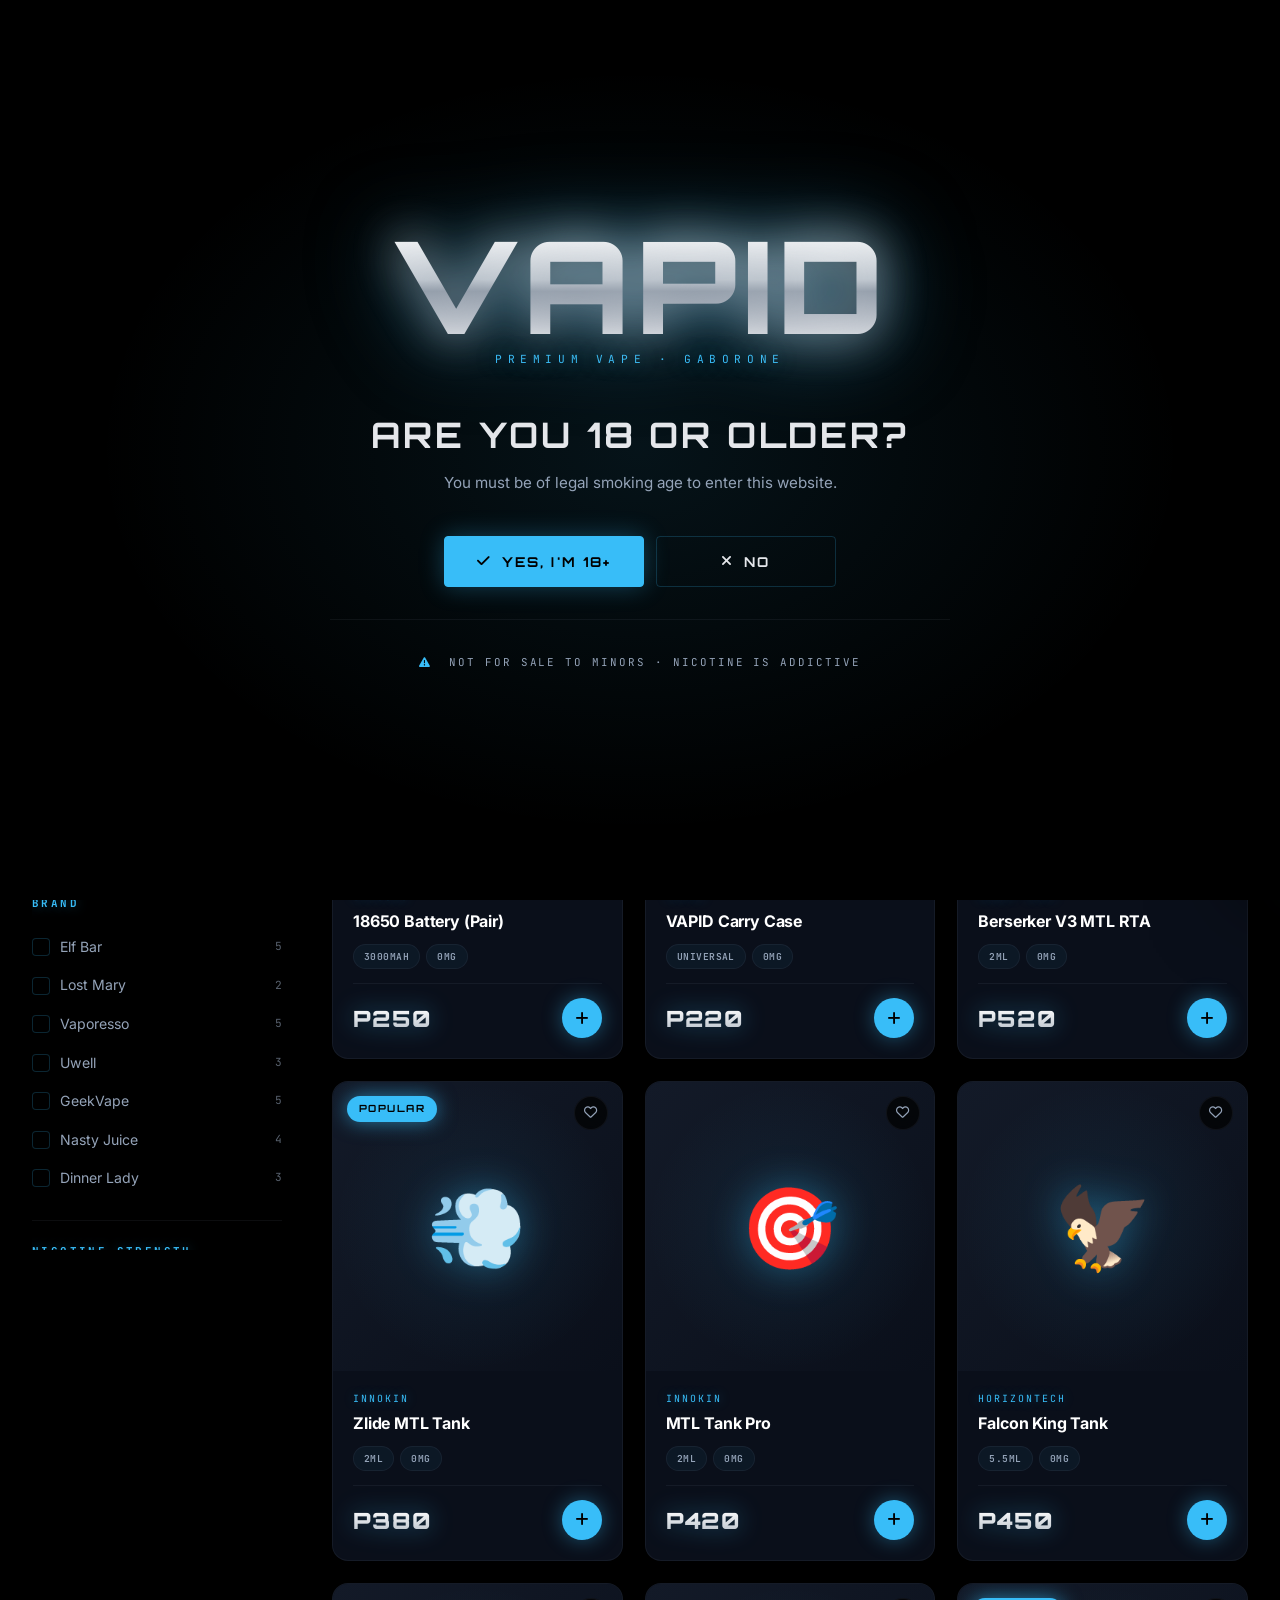
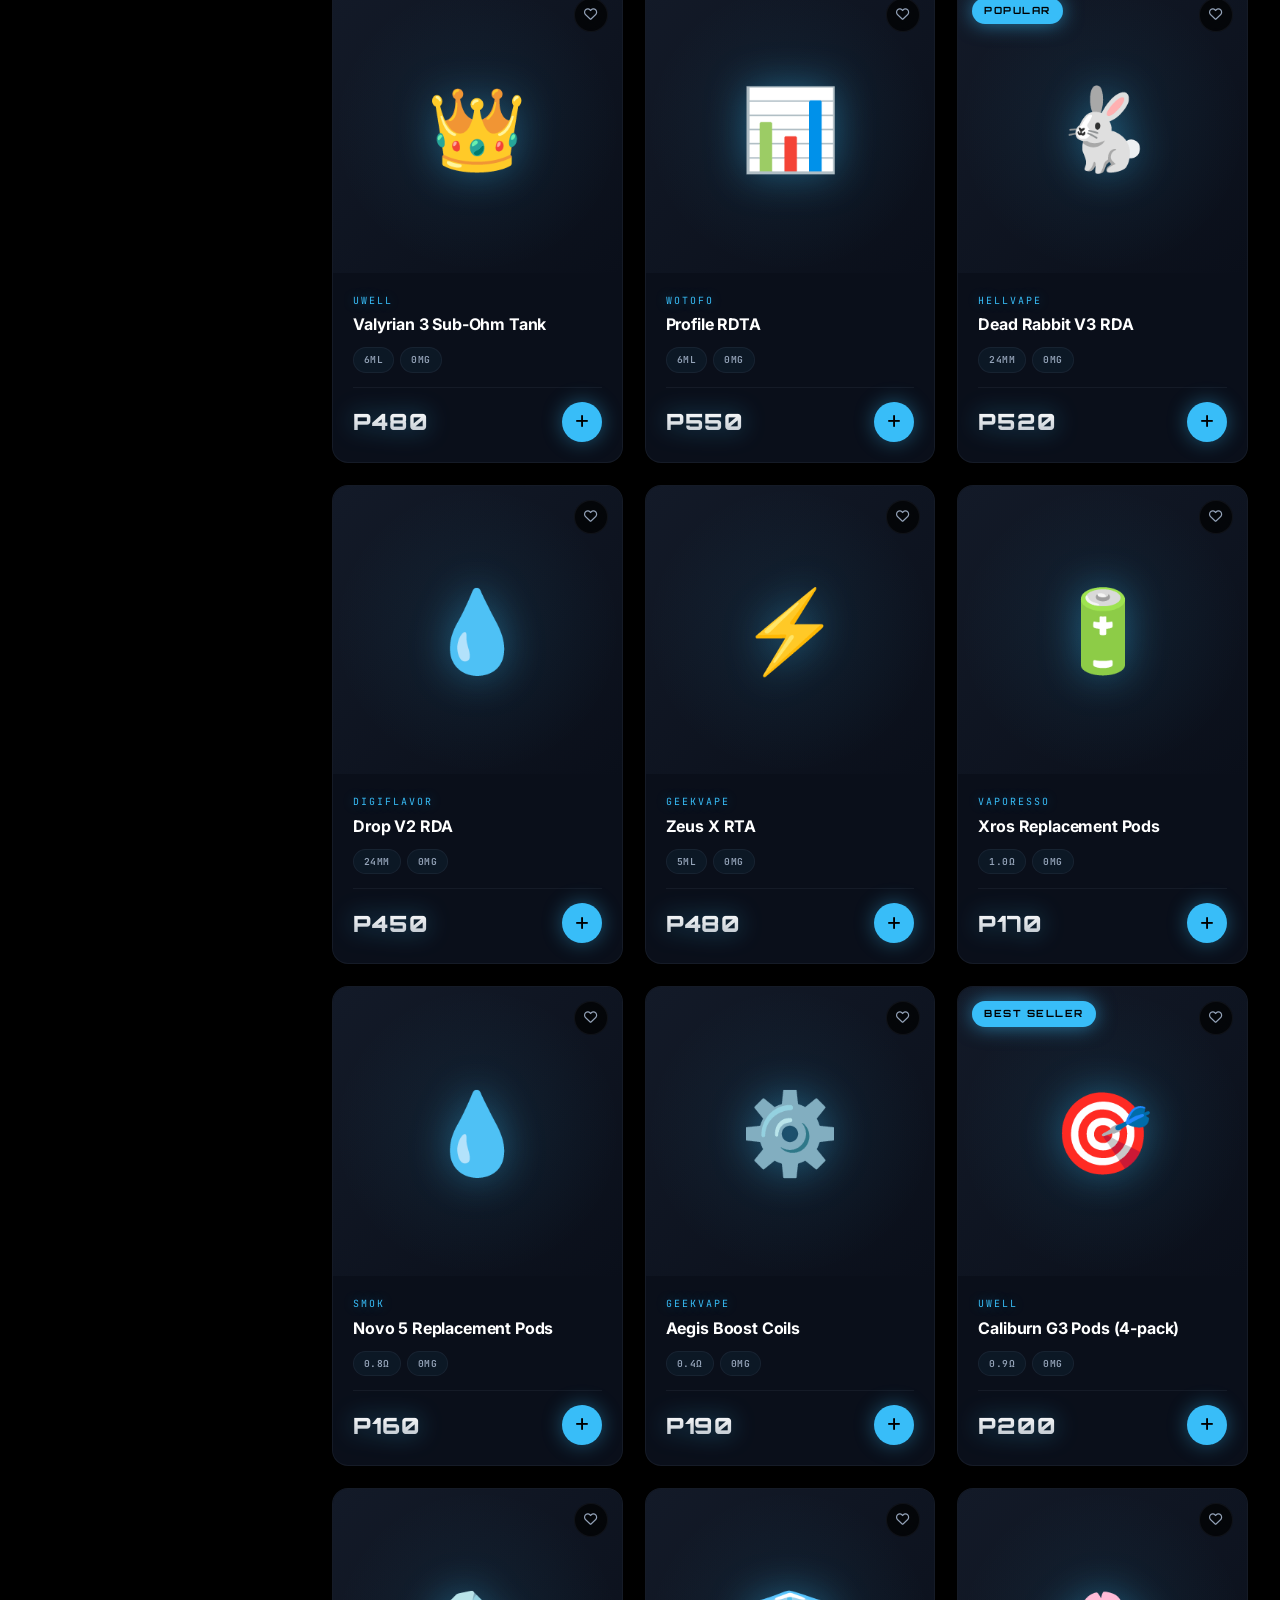
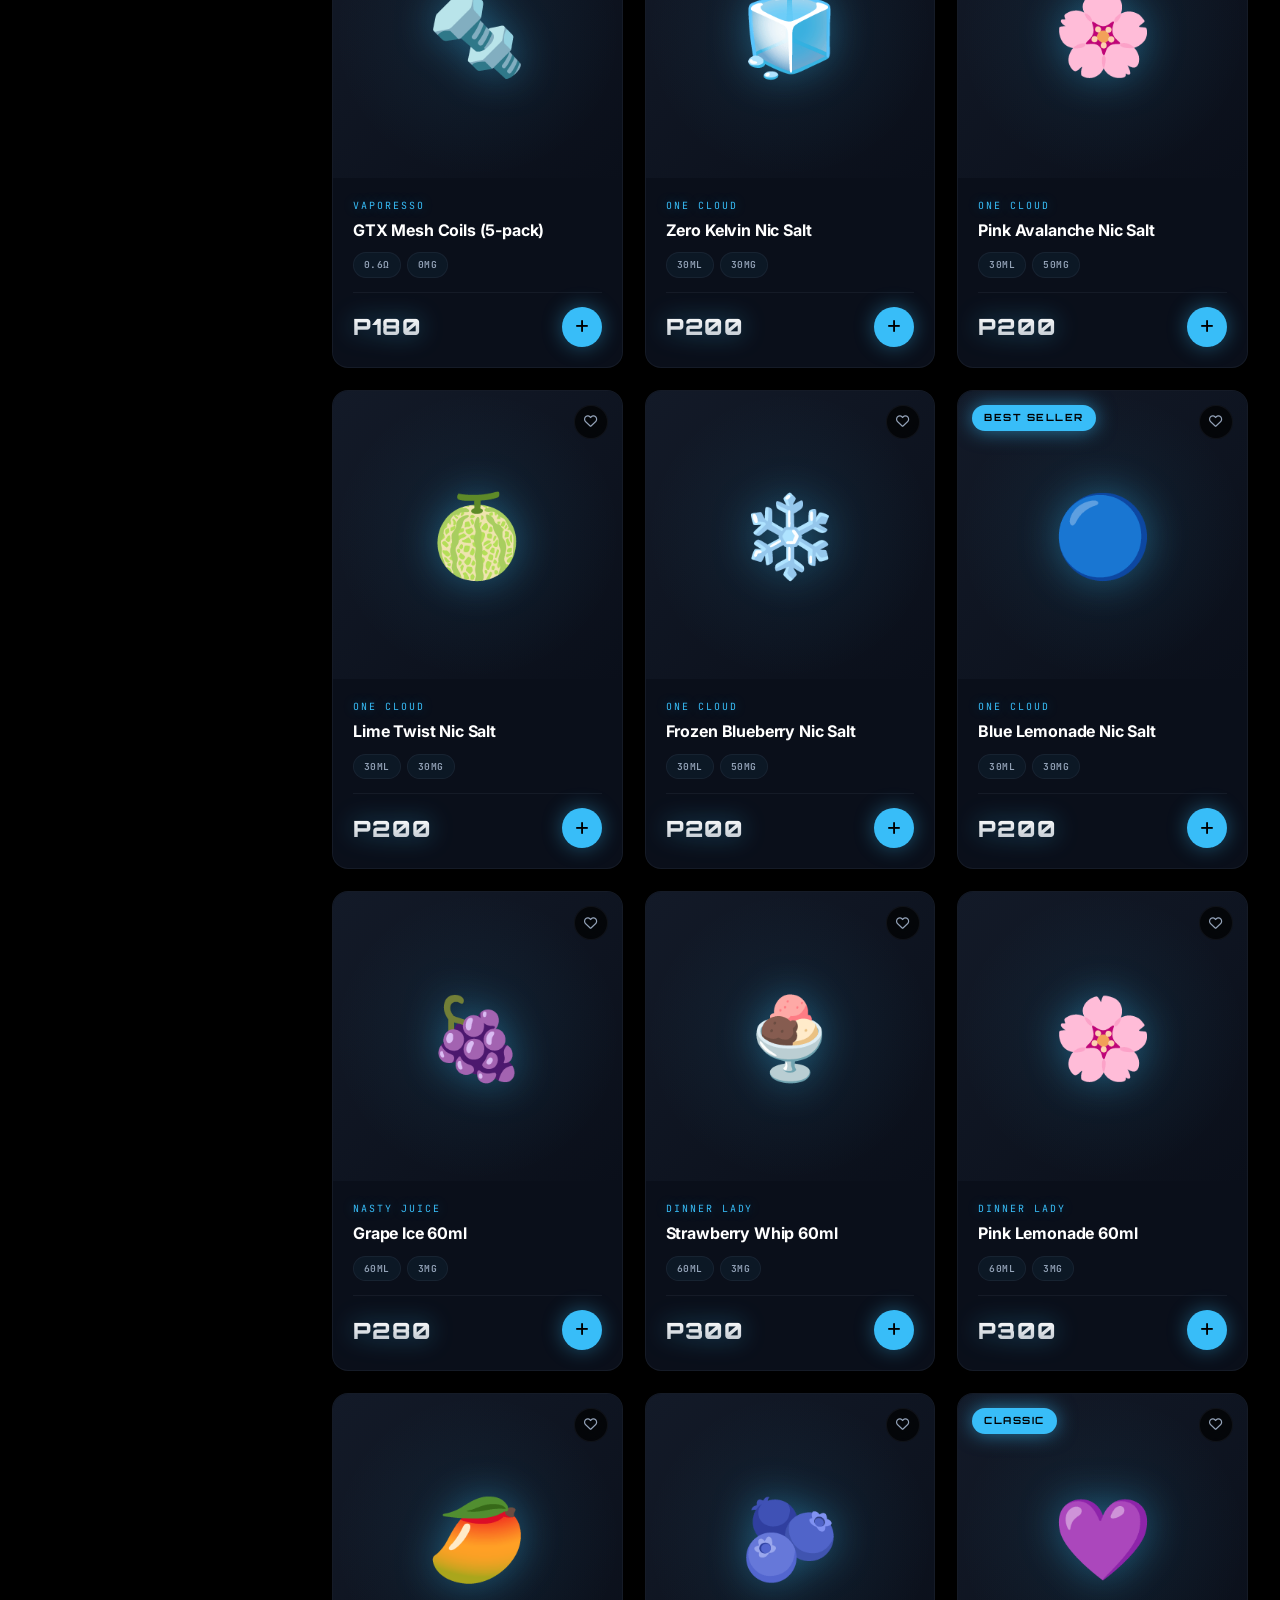
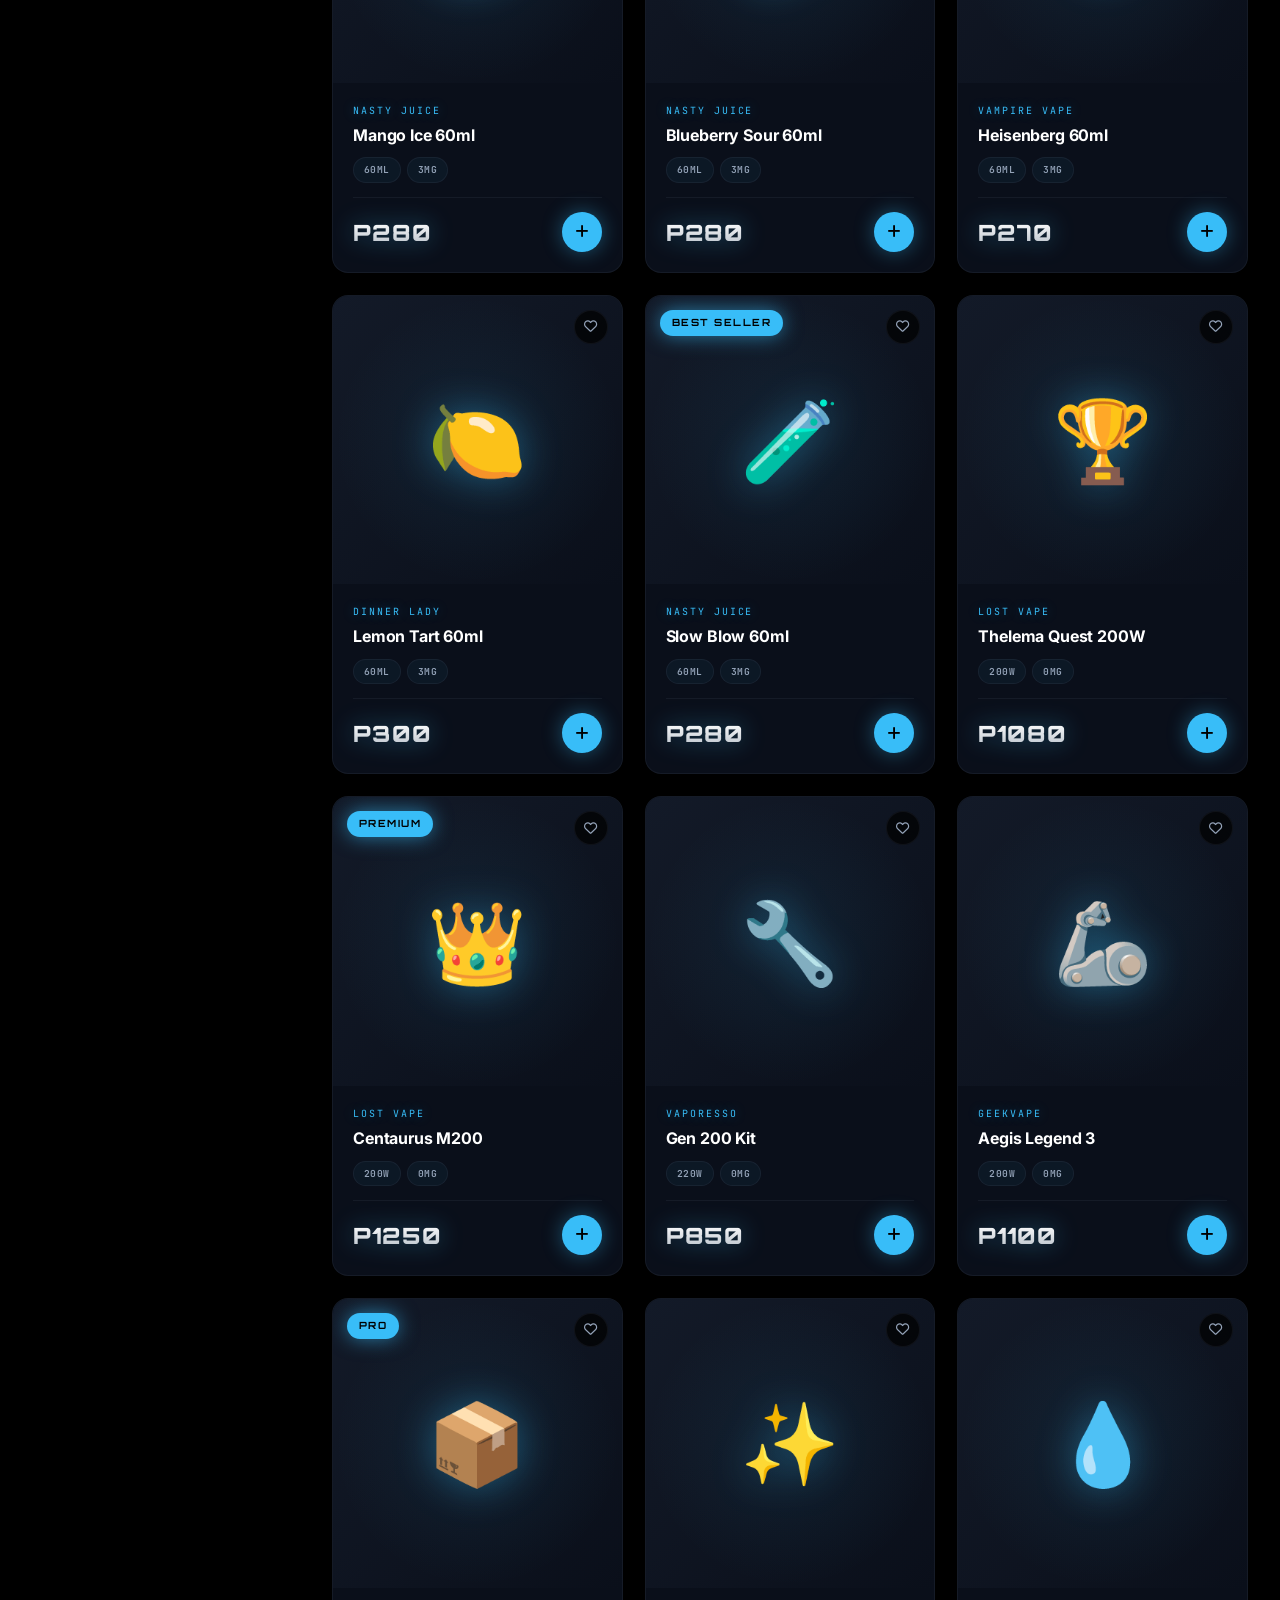
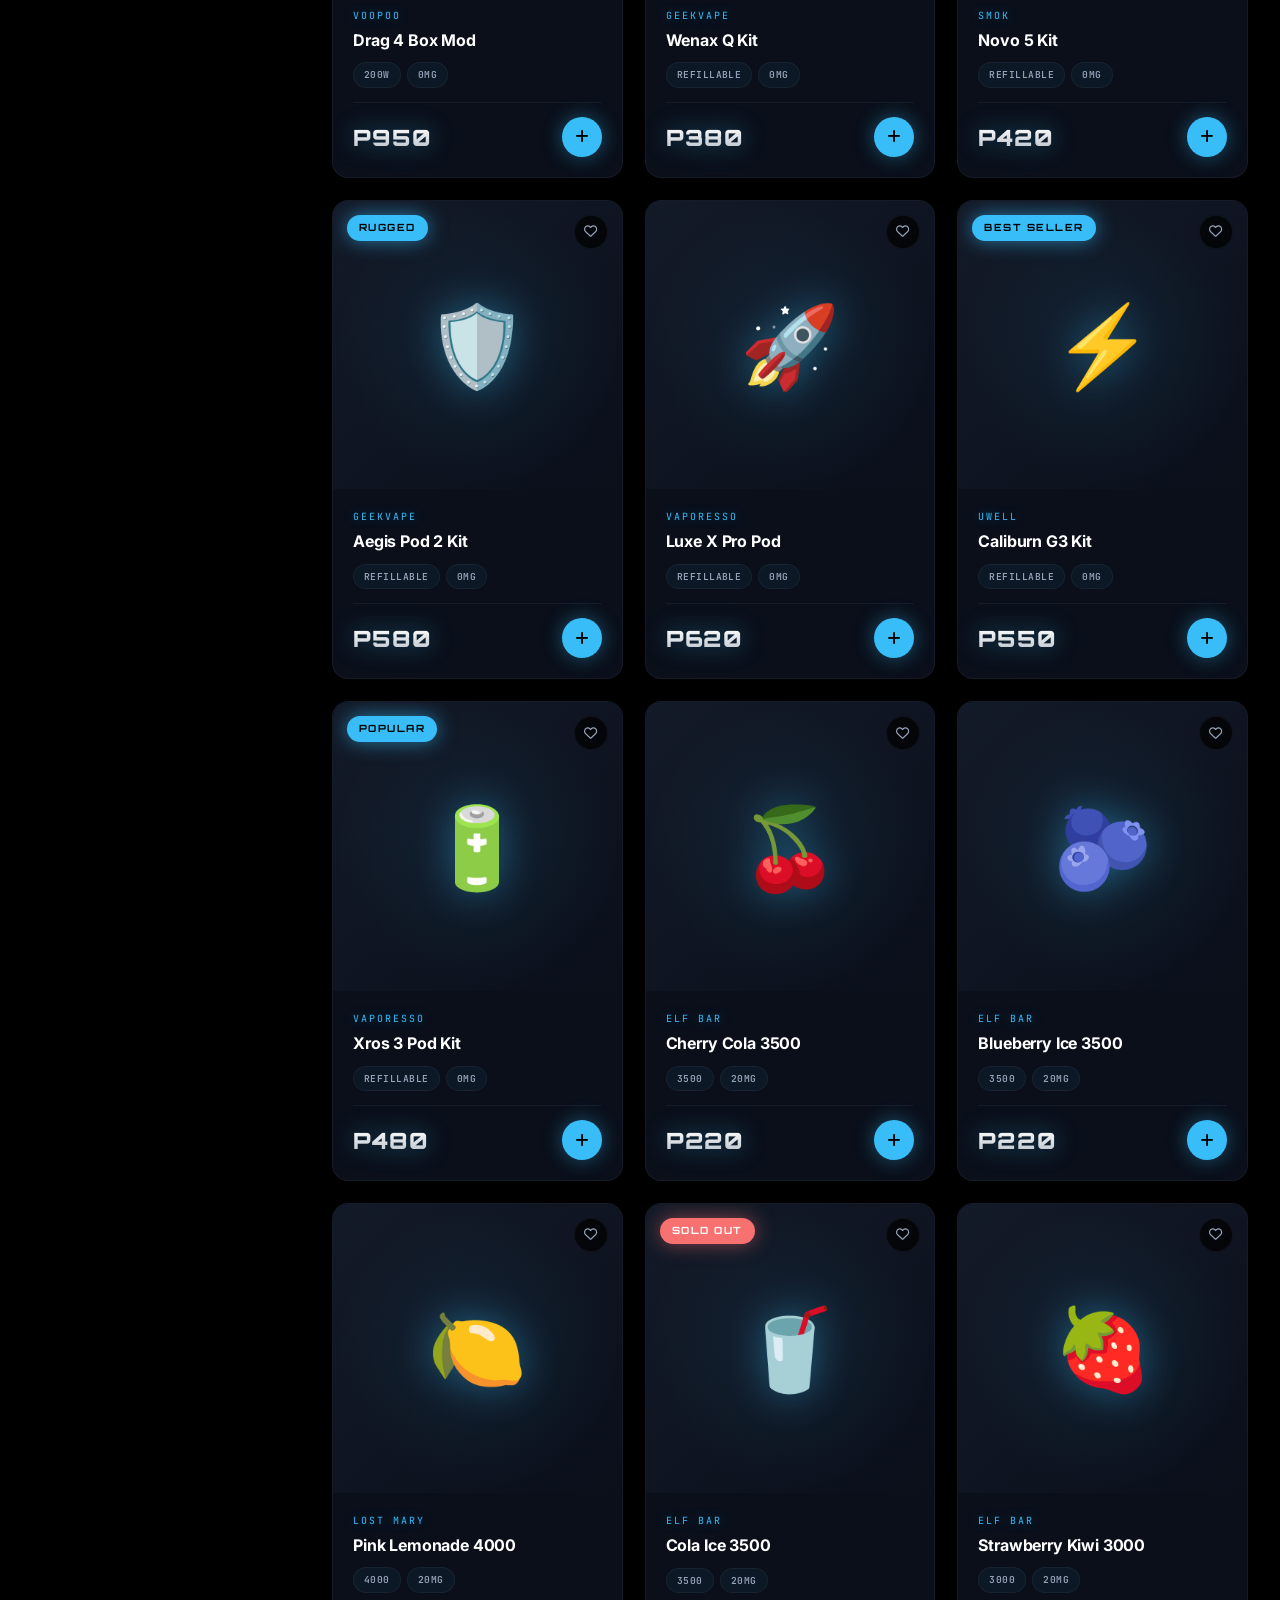
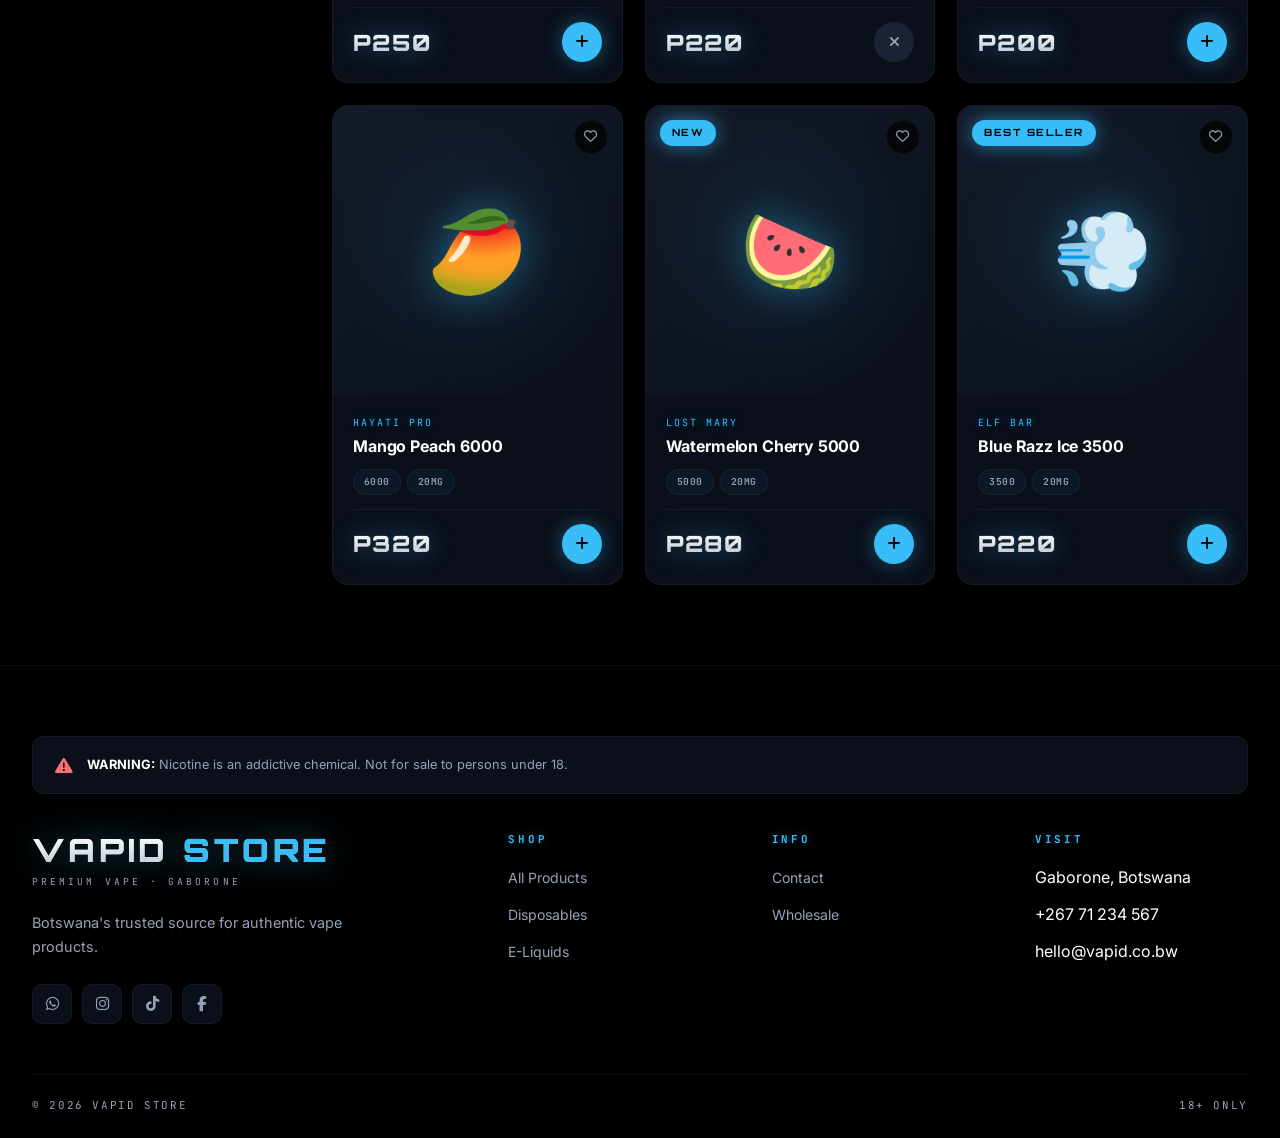
<file: shop.html>
<!DOCTYPE html>
<html lang="en">
<head>
    <meta charset="UTF-8">
    <meta name="viewport" content="width=device-width, initial-scale=1.0">
    <title>Shop | VAPID</title>
    <link rel="stylesheet" href="https://cdnjs.cloudflare.com/ajax/libs/font-awesome/6.4.0/css/all.min.css">
    <link href="https://fonts.googleapis.com/css2?family=Orbitron:wght@400;500;700;900&family=Inter:wght@400;500;600;700;800&family=JetBrains+Mono:wght@400;500;700&display=swap" rel="stylesheet">
    <link rel="stylesheet" href="style.css">
</head>
<body>

    <div class="age-gate" id="age-gate">
        <div class="age-gate-inner">
            <div class="age-gate-logo">VAPID</div>
            <div class="age-gate-tag">PREMIUM VAPE · GABORONE</div>
            <h2>Are you 18 or older?</h2>
            <p>You must be of legal smoking age to enter this website.</p>
            <div class="age-gate-buttons">
                <button class="btn" onclick="confirmAge()"><i class="fas fa-check"></i> Yes, I'm 18+</button>
                <button class="btn btn-outline" onclick="denyAge()"><i class="fas fa-times"></i> No</button>
            </div>
            <div class="age-gate-warning">
                <i class="fas fa-exclamation-triangle"></i> Not for sale to minors · Nicotine is addictive
            </div>
        </div>
    </div>

    <div class="top-bar">
        <i class="fas fa-bolt"></i> Free delivery in Gaborone on orders over P500 · Same-day dispatch before 3PM
    </div>

    <header>
        <div class="container nav-container">
            <a href="index.html" class="logo">
                <div class="logo-mark">V</div>
                <div>
                    <div class="logo-text">VAPID</div>
                    <span class="logo-sub">PREMIUM · GABORONE</span>
                </div>
            </a>
            <nav>
                <ul>
                    <li><a href="index.html">Home</a></li>
                    <li>
                        <a href="shop.html" class="active">Shop <i class="fas fa-chevron-down"></i></a>
                        <div class="dropdown">
                            <a href="shop.html"><i class="fas fa-wind"></i> Disposables</a>
                            <a href="shop.html"><i class="fas fa-battery-full"></i> Pod Systems</a>
                            <a href="shop.html"><i class="fas fa-cube"></i> Mods</a>
                            <a href="shop.html"><i class="fas fa-flask"></i> E-Liquids</a>
                            <a href="shop.html"><i class="fas fa-tint"></i> Nic Salts</a>
                            <a href="shop.html"><i class="fas fa-cog"></i> Coils & Pods</a>
                            <a href="shop.html"><i class="fas fa-box"></i> Tanks</a>
                            <a href="shop.html"><i class="fas fa-toolbox"></i> Accessories</a>
                        </div>
                    </li>
                    <li>
                        <a href="shop.html">Brands <i class="fas fa-chevron-down"></i></a>
                        <div class="dropdown">
                            <a href="shop.html">Elf Bar</a>
                            <a href="shop.html">Lost Mary</a>
                            <a href="shop.html">Vaporesso</a>
                            <a href="shop.html">Uwell</a>
                            <a href="shop.html">GeekVape</a>
                            <a href="shop.html">Nasty Juice</a>
                            <a href="shop.html">Dinner Lady</a>
                        </div>
                    </li>
                    <li><a href="shop.html">Wholesale</a></li>
                    <li><a href="contact.html">Contact</a></li>
                </ul>
            </nav>
            <div class="nav-icons">
                <button class="nav-icon-btn"><i class="fas fa-search"></i></button>
                <button class="nav-icon-btn" onclick="toggleCart()">
                    <i class="fas fa-shopping-bag"></i>
                    <span class="cart-count" id="cart-count">0</span>
                </button>
                <button class="mobile-menu-btn" onclick="toggleMobileMenu()"><i class="fas fa-bars"></i></button>
            </div>
        </div>
    </header>
    <div class="mobile-overlay" onclick="toggleMobileMenu()"></div>

    <section class="page-hero">
        <div class="container">
            <h1>The <em>Shop</em></h1>
            <p>Every product verified authentic. Every order shipped from Gaborone.</p>
        </div>
    </section>

    <main class="container">
        <div class="breadcrumbs">
            <a href="index.html">Home</a>
            <span class="sep">/</span>
            <span>Shop</span>
        </div>

        <button class="mobile-filter-toggle" onclick="toggleMobileFilters()">
            <i class="fas fa-sliders-h"></i> Filters
        </button>

        <div class="shop-layout">

            <aside class="filters-sidebar">
                <div class="filter-group">
                    <div class="filter-group-title">Category</div>
                    <label class="filter-option">
                        <input type="checkbox" onchange="toggleFilterCheckbox('categories', 'disposables', this.checked)">
                        Disposables <span class="count" data-count-category="disposables">0</span>
                    </label>
                    <label class="filter-option">
                        <input type="checkbox" onchange="toggleFilterCheckbox('categories', 'pods', this.checked)">
                        Pod Systems <span class="count" data-count-category="pods">0</span>
                    </label>
                    <label class="filter-option">
                        <input type="checkbox" onchange="toggleFilterCheckbox('categories', 'mods', this.checked)">
                        Mods <span class="count" data-count-category="mods">0</span>
                    </label>
                    <label class="filter-option">
                        <input type="checkbox" onchange="toggleFilterCheckbox('categories', 'liquids', this.checked)">
                        E-Liquids <span class="count" data-count-category="liquids">0</span>
                    </label>
                    <label class="filter-option">
                        <input type="checkbox" onchange="toggleFilterCheckbox('categories', 'salts', this.checked)">
                        Nic Salts <span class="count" data-count-category="salts">0</span>
                    </label>
                    <label class="filter-option">
                        <input type="checkbox" onchange="toggleFilterCheckbox('categories', 'coils', this.checked)">
                        Coils & Pods <span class="count" data-count-category="coils">0</span>
                    </label>
                    <label class="filter-option">
                        <input type="checkbox" onchange="toggleFilterCheckbox('categories', 'tanks', this.checked)">
                        Tanks <span class="count" data-count-category="tanks">0</span>
                    </label>
                    <label class="filter-option">
                        <input type="checkbox" onchange="toggleFilterCheckbox('categories', 'mtl', this.checked)">
                        MTL <span class="count" data-count-category="mtl">0</span>
                    </label>
                    <label class="filter-option">
                        <input type="checkbox" onchange="toggleFilterCheckbox('categories', 'accessories', this.checked)">
                        Accessories <span class="count" data-count-category="accessories">0</span>
                    </label>
                </div>

                <div class="filter-group">
                    <div class="filter-group-title">Brand</div>
                    <label class="filter-option">
                        <input type="checkbox" onchange="toggleFilterCheckbox('brands', 'Elf Bar', this.checked)">
                        Elf Bar <span class="count" data-count-brand="Elf Bar">0</span>
                    </label>
                    <label class="filter-option">
                        <input type="checkbox" onchange="toggleFilterCheckbox('brands', 'Lost Mary', this.checked)">
                        Lost Mary <span class="count" data-count-brand="Lost Mary">0</span>
                    </label>
                    <label class="filter-option">
                        <input type="checkbox" onchange="toggleFilterCheckbox('brands', 'Vaporesso', this.checked)">
                        Vaporesso <span class="count" data-count-brand="Vaporesso">0</span>
                    </label>
                    <label class="filter-option">
                        <input type="checkbox" onchange="toggleFilterCheckbox('brands', 'Uwell', this.checked)">
                        Uwell <span class="count" data-count-brand="Uwell">0</span>
                    </label>
                    <label class="filter-option">
                        <input type="checkbox" onchange="toggleFilterCheckbox('brands', 'GeekVape', this.checked)">
                        GeekVape <span class="count" data-count-brand="GeekVape">0</span>
                    </label>
                    <label class="filter-option">
                        <input type="checkbox" onchange="toggleFilterCheckbox('brands', 'Nasty Juice', this.checked)">
                        Nasty Juice <span class="count" data-count-brand="Nasty Juice">0</span>
                    </label>
                    <label class="filter-option">
                        <input type="checkbox" onchange="toggleFilterCheckbox('brands', 'Dinner Lady', this.checked)">
                        Dinner Lady <span class="count" data-count-brand="Dinner Lady">0</span>
                    </label>
                </div>

                <div class="filter-group">
                    <div class="filter-group-title">Nicotine Strength</div>
                    <label class="filter-option">
                        <input type="checkbox" onchange="toggleFilterCheckbox('nicotine', '0mg', this.checked)">
                        0mg (Nicotine-free)
                    </label>
                    <label class="filter-option">
                        <input type="checkbox" onchange="toggleFilterCheckbox('nicotine', '3mg', this.checked)">
                        3mg
                    </label>
                    <label class="filter-option">
                        <input type="checkbox" onchange="toggleFilterCheckbox('nicotine', '20mg', this.checked)">
                        20mg
                    </label>
                    <label class="filter-option">
                        <input type="checkbox" onchange="toggleFilterCheckbox('nicotine', '30mg', this.checked)">
                        30mg
                    </label>
                    <label class="filter-option">
                        <input type="checkbox" onchange="toggleFilterCheckbox('nicotine', '50mg', this.checked)">
                        50mg
                    </label>
                </div>

                <div class="filter-group">
                    <div class="filter-group-title">Price Range (Pula)</div>
                    <div class="price-range-inputs">
                        <input type="number" id="min-price" placeholder="Min" oninput="applyPriceFilter()">
                        <span>—</span>
                        <input type="number" id="max-price" placeholder="Max" oninput="applyPriceFilter()">
                    </div>
                </div>

                <div class="filter-group">
                    <div class="filter-group-title">Availability</div>
                    <label class="filter-option">
                        <input type="checkbox" onchange="activeFilters.inStock = this.checked; applyFilters();">
                        In stock only
                    </label>
                </div>

                <button class="clear-filters" onclick="clearFilters()">
                    <i class="fas fa-times"></i> Clear All Filters
                </button>
            </aside>

            <div>
                <div class="shop-toolbar">
                    <div class="results-count">
                        Showing <strong data-results>0</strong> results
                    </div>
                    <select class="sort-select" onchange="changeSort(this.value)">
                        <option value="latest">Sort: Latest</option>
                        <option value="price-low">Price: Low to High</option>
                        <option value="price-high">Price: High to Low</option>
                        <option value="name">Name: A–Z</option>
                    </select>
                </div>

                <div class="products-grid" id="shop-grid"></div>
            </div>

        </div>
    </main>

    <footer>
        <div class="container">
            <div class="footer-warning">
                <i class="fas fa-exclamation-triangle"></i>
                <p><strong>WARNING:</strong> Nicotine is an addictive chemical. Not for sale to persons under 18.</p>
            </div>
            <div class="footer-top">
                <div class="footer-brand">
                    <h3>VAPID <span>STORE</span></h3>
                    <small>PREMIUM VAPE · GABORONE</small>
                    <p>Botswana's trusted source for authentic vape products.</p>
                    <div class="footer-socials">
                        <a href="#"><i class="fab fa-whatsapp"></i></a>
                        <a href="#"><i class="fab fa-instagram"></i></a>
                        <a href="#"><i class="fab fa-tiktok"></i></a>
                        <a href="#"><i class="fab fa-facebook-f"></i></a>
                    </div>
                </div>
                <div class="footer-col"><h4>Shop</h4><ul>
                    <li><a href="shop.html">All Products</a></li>
                    <li><a href="shop.html">Disposables</a></li>
                    <li><a href="shop.html">E-Liquids</a></li>
                </ul></div>
                <div class="footer-col"><h4>Info</h4><ul>
                    <li><a href="contact.html">Contact</a></li>
                    <li><a href="contact.html">Wholesale</a></li>
                </ul></div>
                <div class="footer-col"><h4>Visit</h4><ul>
                    <li>Gaborone, Botswana</li>
                    <li>+267 71 234 567</li>
                    <li>hello@vapid.co.bw</li>
                </ul></div>
            </div>
            <div class="footer-bottom">
                <span>© 2026 VAPID STORE</span>
                <span>18+ ONLY</span>
            </div>
        </div>
    </footer>

    <div class="cart-overlay" id="cart-overlay" onclick="closeCart()"></div>
    <aside class="cart-drawer" id="cart-drawer">
        <div class="cart-header">
            <h3>Your Cart</h3>
            <button onclick="closeCart()"><i class="fas fa-times"></i></button>
        </div>
        <div class="cart-items" id="cart-items"></div>
        <div class="cart-footer">
            <div class="cart-total-row">
                <span>Total</span>
                <strong id="cart-total">P0.00</strong>
            </div>
            <button class="cart-checkout-btn" onclick="checkoutCart()">
                <i class="fab fa-whatsapp"></i> Order via WhatsApp
            </button>
            <p class="cart-note">We'll confirm stock on WhatsApp</p>
        </div>
    </aside>

    <script src="main.js"></script>
</body>
</html>
</file>
<file: style.css>
/* ============================================
   VAPID — Chrome & Ice Edition
   Matches the chrome/smoke logo aesthetic
============================================ */
:root {
    --black: #000000;
    --deep: #050A14;
    --charcoal: #0A0F1A;
    --slate: #131A28;
    --slate-light: #1A2234;
    --silver: #94A3B8;
    --chrome: #E5E7EB;
    --chrome-dark: #C0C8D0;
    --white: #FFFFFF;
    --ice: #38BDF8;
    --ice-bright: #7DD3FC;
    --ice-glow: #00A3FF;
    --danger: #F87171;
    --border: rgba(148, 163, 184, 0.08);
    --border-bright: rgba(56, 189, 248, 0.2);
    --display: 'Orbitron', sans-serif;
    --sans: 'Inter', sans-serif;
    --mono: 'JetBrains Mono', monospace;
    --transition: all 0.3s cubic-bezier(0.4, 0, 0.2, 1);
}

* { margin: 0; padding: 0; box-sizing: border-box; }

html { scroll-behavior: smooth; }

body {
    font-family: var(--sans);
    background-color: var(--black);
    color: var(--white);
    line-height: 1.6;
    overflow-x: hidden;
    display: flex;
    flex-direction: column;
    min-height: 100vh;
    -webkit-font-smoothing: antialiased;
    background-image:
        radial-gradient(ellipse at top, rgba(56, 189, 248, 0.06), transparent 50%),
        radial-gradient(ellipse at bottom, rgba(0, 163, 255, 0.04), transparent 50%);
    background-attachment: fixed;
}

h1, h2, h3, h4 {
    font-family: var(--display);
    font-weight: 700;
    letter-spacing: 0.02em;
    line-height: 1.05;
    text-transform: uppercase;
}
a { text-decoration: none; color: inherit; transition: var(--transition); }
ul { list-style: none; }
img { max-width: 100%; display: block; }
button { font-family: inherit; cursor: pointer; border: none; background: none; color: inherit; }
main { flex: 1; }

.container { max-width: 1400px; margin: 0 auto; padding: 0 32px; width: 100%; }

/* ============================================
   CHROME TEXT EFFECT
============================================ */
.chrome-text {
    background: linear-gradient(180deg, #FFFFFF 0%, #C0C8D0 45%, #8A95A3 55%, #E5E7EB 100%);
    -webkit-background-clip: text;
    background-clip: text;
    color: transparent;
    text-shadow: 0 0 40px rgba(56, 189, 248, 0.2);
    filter: drop-shadow(0 2px 4px rgba(0, 0, 0, 0.6));
}

.ice-text {
    color: var(--ice);
    text-shadow: 0 0 30px rgba(56, 189, 248, 0.6), 0 0 60px rgba(0, 163, 255, 0.3);
}

/* ============================================
   AGE GATE
============================================ */
.age-gate {
    position: fixed;
    inset: 0;
    background: var(--black);
    z-index: 9999;
    display: flex;
    align-items: center;
    justify-content: center;
    padding: 24px;
    text-align: center;
    transition: opacity 0.6s ease, visibility 0.6s ease;
    background-image:
        radial-gradient(ellipse at center, rgba(56, 189, 248, 0.1), transparent 60%);
}
.age-gate.hidden { opacity: 0; visibility: hidden; pointer-events: none; }
.age-gate-inner { max-width: 620px; width: 100%; }

.age-gate-logo {
    font-family: var(--display);
    font-weight: 900;
    font-size: clamp(3.5rem, 12vw, 8rem);
    line-height: 0.9;
    letter-spacing: 0.05em;
    margin-bottom: 8px;
    background: linear-gradient(180deg, #FFFFFF 0%, #C0C8D0 45%, #8A95A3 55%, #E5E7EB 100%);
    -webkit-background-clip: text;
    background-clip: text;
    color: transparent;
    filter: drop-shadow(0 0 40px rgba(56, 189, 248, 0.5));
    position: relative;
}
.age-gate-logo::after {
    content: 'VAPID';
    position: absolute;
    inset: 0;
    z-index: -1;
    background: linear-gradient(180deg, #FFFFFF 0%, #C0C8D0 45%, #8A95A3 55%, #E5E7EB 100%);
    -webkit-background-clip: text;
    background-clip: text;
    color: transparent;
    filter: blur(24px);
    opacity: 0.8;
}
.age-gate-tag {
    font-family: var(--mono);
    font-size: 0.7rem;
    letter-spacing: 0.5em;
    text-transform: uppercase;
    color: var(--ice);
    margin-bottom: 48px;
    text-shadow: 0 0 20px rgba(56, 189, 248, 0.5);
}
.age-gate h2 {
    font-size: clamp(1.4rem, 3.5vw, 2.2rem);
    margin-bottom: 16px;
    color: var(--chrome);
    letter-spacing: 0.08em;
}
.age-gate p {
    color: var(--silver);
    font-size: 0.95rem;
    line-height: 1.7;
    margin-bottom: 40px;
    max-width: 460px;
    margin-left: auto;
    margin-right: auto;
}
.age-gate-buttons {
    display: flex;
    gap: 12px;
    justify-content: center;
    flex-wrap: wrap;
    margin-bottom: 32px;
}
.age-gate-buttons .btn { min-width: 180px; justify-content: center; }
.age-gate-warning {
    padding-top: 32px;
    border-top: 1px solid var(--border);
    font-family: var(--mono);
    font-size: 0.68rem;
    letter-spacing: 0.18em;
    color: var(--silver);
    text-transform: uppercase;
    line-height: 1.9;
}
.age-gate-warning i { color: var(--ice); margin-right: 8px; }

/* ============================================
   TOP BAR
============================================ */
.top-bar {
    background: var(--charcoal);
    border-bottom: 1px solid var(--border);
    color: var(--silver);
    padding: 11px 0;
    text-align: center;
    font-family: var(--mono);
    font-size: 0.68rem;
    font-weight: 500;
    letter-spacing: 0.22em;
    text-transform: uppercase;
}
.top-bar i { color: var(--ice); margin-right: 8px; }

/* ============================================
   HEADER
============================================ */
header {
    background: rgba(0, 0, 0, 0.85);
    backdrop-filter: blur(24px);
    -webkit-backdrop-filter: blur(24px);
    padding: 18px 0;
    position: sticky;
    top: 0;
    z-index: 1000;
    border-bottom: 1px solid var(--border);
}
.nav-container {
    display: grid;
    grid-template-columns: auto 1fr auto;
    align-items: center;
    gap: 32px;
}
.logo {
    display: flex;
    align-items: center;
    gap: 14px;
    justify-self: start;
}
.logo-mark {
    width: 52px;
    height: 52px;
    border-radius: 50%;
    background:
        radial-gradient(circle at 30% 30%, #E5E7EB 0%, #8A95A3 40%, #4A5568 100%);
    border: 1.5px solid var(--ice);
    display: flex;
    align-items: center;
    justify-content: center;
    color: var(--black);
    font-family: var(--display);
    font-weight: 900;
    font-size: 1.2rem;
    flex-shrink: 0;
    letter-spacing: 0.05em;
    box-shadow:
        0 0 24px rgba(56, 189, 248, 0.5),
        inset 0 1px 3px rgba(255, 255, 255, 0.5);
    position: relative;
    overflow: hidden;
}
.logo-mark::after {
    content: '';
    position: absolute;
    inset: 0;
    background: radial-gradient(circle at 70% 80%, transparent 40%, rgba(56, 189, 248, 0.3) 100%);
    pointer-events: none;
}
.logo-text {
    font-family: var(--display);
    font-weight: 900;
    font-size: 1.5rem;
    letter-spacing: 0.15em;
    line-height: 1;
    background: linear-gradient(180deg, #FFFFFF 0%, #C0C8D0 50%, #E5E7EB 100%);
    -webkit-background-clip: text;
    background-clip: text;
    color: transparent;
    filter: drop-shadow(0 0 12px rgba(56, 189, 248, 0.4));
}
.logo-sub {
    display: block;
    font-family: var(--mono);
    font-size: 0.55rem;
    letter-spacing: 0.32em;
    color: var(--ice);
    margin-top: 4px;
    text-transform: uppercase;
    font-weight: 500;
    text-shadow: 0 0 12px rgba(56, 189, 248, 0.5);
}

nav { justify-self: center; }
nav > ul { display: flex; gap: 4px; margin: 0; padding: 0; }
nav > ul > li { position: relative; }
nav > ul > li > a {
    display: inline-flex;
    align-items: center;
    gap: 6px;
    padding: 10px 14px;
    font-family: var(--mono);
    font-size: 0.72rem;
    letter-spacing: 0.15em;
    text-transform: uppercase;
    font-weight: 500;
    color: var(--silver);
    white-space: nowrap;
    border-radius: 8px;
    transition: var(--transition);
}
nav > ul > li > a:hover,
nav > ul > li > a.active {
    color: var(--ice);
    background: rgba(56, 189, 248, 0.08);
    text-shadow: 0 0 12px rgba(56, 189, 248, 0.6);
}
nav > ul > li > a i { font-size: 0.6rem; transition: transform 0.3s ease; }
nav > ul > li:hover > a i { transform: rotate(180deg); }

.dropdown {
    position: absolute;
    top: calc(100% + 8px);
    left: 0;
    min-width: 240px;
    background: var(--charcoal);
    border: 1px solid var(--border-bright);
    border-radius: 12px;
    padding: 10px;
    opacity: 0;
    visibility: hidden;
    transform: translateY(-8px);
    transition: all 0.25s cubic-bezier(0.4, 0, 0.2, 1);
    box-shadow: 0 20px 60px rgba(0, 0, 0, 0.8), 0 0 40px rgba(56, 189, 248, 0.1);
    z-index: 100;
}
nav > ul > li:hover .dropdown {
    opacity: 1;
    visibility: visible;
    transform: translateY(0);
}
.dropdown a {
    display: flex;
    align-items: center;
    gap: 10px;
    padding: 11px 14px;
    font-size: 0.85rem;
    color: var(--silver);
    border-radius: 8px;
    transition: var(--transition);
}
.dropdown a:hover {
    background: rgba(56, 189, 248, 0.08);
    color: var(--ice);
}
.dropdown a i {
    font-size: 0.85rem;
    width: 16px;
    text-align: center;
    color: var(--ice);
}

.nav-icons { display: flex; gap: 6px; align-items: center; justify-self: end; }
.nav-icon-btn {
    width: 40px;
    height: 40px;
    border-radius: 10px;
    display: flex;
    align-items: center;
    justify-content: center;
    color: var(--silver);
    font-size: 1rem;
    position: relative;
    transition: var(--transition);
}
.nav-icon-btn:hover {
    color: var(--ice);
    background: rgba(56, 189, 248, 0.08);
    box-shadow: 0 0 20px rgba(56, 189, 248, 0.2);
}
.cart-count {
    position: absolute;
    top: 4px;
    right: 4px;
    background: var(--ice);
    color: var(--black);
    font-family: var(--mono);
    font-size: 0.55rem;
    font-weight: 800;
    min-width: 16px;
    height: 16px;
    padding: 0 4px;
    border-radius: 20px;
    display: none;
    align-items: center;
    justify-content: center;
    line-height: 1;
    box-shadow: 0 0 12px rgba(56, 189, 248, 0.8);
}

.mobile-menu-btn {
    display: none;
    width: 40px;
    height: 40px;
    border-radius: 10px;
    color: var(--silver);
    font-size: 1.1rem;
    align-items: center;
    justify-content: center;
}

@media (max-width: 900px) {
    .nav-container { grid-template-columns: auto auto; gap: 12px; }
    nav {
        position: fixed;
        top: 0;
        right: -100%;
        width: 300px;
        max-width: 85vw;
        height: 100vh;
        background: var(--charcoal);
        border-left: 1px solid var(--border-bright);
        padding: 100px 24px 40px;
        overflow-y: auto;
        transition: right 0.4s cubic-bezier(0.4, 0, 0.2, 1);
        z-index: 999;
    }
    nav.open { right: 0; }
    nav > ul { flex-direction: column; gap: 4px; }
    nav > ul > li { width: 100%; }
    nav > ul > li > a {
        width: 100%;
        justify-content: space-between;
        padding: 14px 16px;
        font-size: 0.85rem;
    }
    .dropdown {
        position: static;
        opacity: 1;
        visibility: visible;
        transform: none;
        box-shadow: none;
        border: none;
        background: var(--slate);
        margin-top: 4px;
        max-height: 0;
        overflow: hidden;
        padding: 0;
        transition: max-height 0.4s ease, padding 0.3s ease;
    }
    nav > ul > li:hover .dropdown,
    nav > ul > li.open .dropdown {
        max-height: 600px;
        padding: 10px;
    }
    .mobile-menu-btn { display: flex; }
    .mobile-overlay {
        position: fixed;
        inset: 0;
        background: rgba(0, 0, 0, 0.8);
        backdrop-filter: blur(6px);
        opacity: 0;
        visibility: hidden;
        z-index: 998;
        transition: all 0.4s ease;
    }
    .mobile-overlay.open { opacity: 1; visibility: visible; }
}

@media (max-width: 500px) {
    .logo-mark { width: 44px; height: 44px; font-size: 1rem; }
    .logo-text { font-size: 1.25rem; letter-spacing: 0.12em; }
    .logo-sub { font-size: 0.48rem; letter-spacing: 0.25em; }
}

/* ============================================
   BUTTONS
============================================ */
.btn {
    display: inline-flex;
    align-items: center;
    gap: 10px;
    padding: 16px 32px;
    background: var(--ice);
    color: var(--black);
    font-family: var(--display);
    font-weight: 700;
    font-size: 0.85rem;
    letter-spacing: 0.15em;
    text-transform: uppercase;
    border: 1px solid var(--ice);
    cursor: pointer;
    transition: var(--transition);
    border-radius: 4px;
    position: relative;
    overflow: hidden;
    box-shadow: 0 0 24px rgba(56, 189, 248, 0.3);
}
.btn:hover {
    background: var(--ice-bright);
    border-color: var(--ice-bright);
    transform: translateY(-2px);
    box-shadow: 0 0 40px rgba(56, 189, 248, 0.6), 0 10px 30px rgba(0, 0, 0, 0.4);
}
.btn i { font-size: 0.9rem; }

.btn-outline {
    background: transparent;
    color: var(--chrome);
    border-color: var(--border-bright);
    box-shadow: none;
}
.btn-outline:hover {
    background: rgba(56, 189, 248, 0.08);
    color: var(--ice);
    border-color: var(--ice);
    box-shadow: 0 0 24px rgba(56, 189, 248, 0.3);
    transform: translateY(-2px);
}

.btn-chrome {
    background: linear-gradient(180deg, #FFFFFF 0%, #C0C8D0 50%, #8A95A3 100%);
    color: var(--black);
    border-color: transparent;
    box-shadow: 0 0 24px rgba(56, 189, 248, 0.3);
}
.btn-chrome:hover {
    background: linear-gradient(180deg, #FFFFFF 0%, #E5E7EB 50%, #C0C8D0 100%);
    box-shadow: 0 0 40px rgba(56, 189, 248, 0.5);
}

/* ============================================
   HERO — SLIDESHOW
============================================ */
.hero {
    position: relative;
    height: 92vh;
    min-height: 640px;
    overflow: hidden;
    background: var(--black);
    display: flex;
    align-items: center;
    justify-content: center;
}

.hero-slide {
    position: absolute;
    inset: 0;
    background-size: cover;
    background-position: center;
    opacity: 0;
    transform: scale(1.05);
    transition: opacity 1.8s ease, transform 8s ease;
    will-change: opacity, transform;
    z-index: 1;
}
.hero-slide.active {
    opacity: 1;
    transform: scale(1.15);
    z-index: 2;
}

.hero-video {
    position: absolute;
    inset: 0;
    width: 100%;
    height: 100%;
    object-fit: cover;
    z-index: 1;
}

.hero-overlay {
    position: absolute;
    inset: 0;
    background: linear-gradient(
        180deg,
        rgba(0, 0, 0, 0.75) 0%,
        rgba(0, 0, 0, 0.55) 45%,
        rgba(0, 0, 0, 0.95) 100%
    );
    z-index: 3;
    pointer-events: none;
}
.hero-overlay::after {
    content: '';
    position: absolute;
    inset: 0;
    background: radial-gradient(circle at 50% 40%, transparent 20%, rgba(0, 0, 0, 0.8) 90%);
    pointer-events: none;
}

.hero-content {
    position: relative;
    z-index: 4;
    text-align: center;
    max-width: 1000px;
    padding: 0 32px;
    animation: heroFadeUp 1.4s ease both;
}
@keyframes heroFadeUp {
    from { opacity: 0; transform: translateY(30px); }
    to { opacity: 1; transform: translateY(0); }
}

.hero-eyebrow {
    display: inline-flex;
    align-items: center;
    gap: 10px;
    background: rgba(56, 189, 248, 0.08);
    border: 1px solid rgba(56, 189, 248, 0.3);
    color: var(--ice);
    padding: 9px 18px;
    border-radius: 40px;
    font-family: var(--mono);
    font-size: 0.7rem;
    letter-spacing: 0.22em;
    text-transform: uppercase;
    margin-bottom: 32px;
    font-weight: 600;
    box-shadow: 0 0 30px rgba(56, 189, 248, 0.2);
}
.hero-eyebrow .dot {
    width: 6px;
    height: 6px;
    background: var(--ice);
    border-radius: 50%;
    animation: pulse 2s infinite;
    box-shadow: 0 0 12px var(--ice);
}
@keyframes pulse {
    0%, 100% { opacity: 1; transform: scale(1); }
    50% { opacity: 0.4; transform: scale(1.6); }
}

.hero h1 {
    font-family: var(--display);
    font-weight: 900;
    font-size: clamp(3.5rem, 12vw, 9rem);
    line-height: 0.9;
    letter-spacing: 0.04em;
    margin-bottom: 20px;
    background: linear-gradient(180deg, #FFFFFF 0%, #C0C8D0 45%, #8A95A3 55%, #E5E7EB 100%);
    -webkit-background-clip: text;
    background-clip: text;
    color: transparent;
    filter: drop-shadow(0 0 60px rgba(56, 189, 248, 0.35));
    text-shadow: 0 8px 30px rgba(0, 0, 0, 0.8);
}
.hero h1 em {
    font-style: normal;
    color: var(--ice);
    -webkit-text-fill-color: var(--ice);
    text-shadow: 0 0 40px rgba(56, 189, 248, 0.8), 0 0 80px rgba(0, 163, 255, 0.4);
}
.hero-sub {
    font-family: var(--mono);
    font-size: clamp(0.72rem, 1.5vw, 0.92rem);
    letter-spacing: 0.4em;
    text-transform: uppercase;
    color: var(--ice);
    margin-bottom: 30px;
    font-weight: 500;
    text-shadow: 0 0 20px rgba(56, 189, 248, 0.5);
}
.hero p.lead {
    font-size: 1.05rem;
    color: rgba(229, 231, 235, 0.85);
    max-width: 620px;
    line-height: 1.7;
    margin: 0 auto 40px;
}
.hero-actions {
    display: flex;
    gap: 12px;
    flex-wrap: wrap;
    justify-content: center;
}
.hero-stats {
    display: flex;
    gap: 60px;
    justify-content: center;
    flex-wrap: wrap;
    margin-top: 70px;
    padding-top: 40px;
    border-top: 1px solid rgba(56, 189, 248, 0.15);
}
.hero-stats .stat-block { text-align: center; }
.hero-stats .num {
    font-family: var(--display);
    font-weight: 900;
    font-size: 2.4rem;
    background: linear-gradient(180deg, #FFFFFF 0%, #C0C8D0 100%);
    -webkit-background-clip: text;
    background-clip: text;
    color: transparent;
    line-height: 1;
    letter-spacing: 0.04em;
    filter: drop-shadow(0 0 20px rgba(56, 189, 248, 0.4));
}
.hero-stats .lbl {
    font-family: var(--mono);
    font-size: 0.7rem;
    letter-spacing: 0.2em;
    color: var(--silver);
    text-transform: uppercase;
    margin-top: 8px;
}

.hero-dots {
    position: absolute;
    bottom: 36px;
    left: 50%;
    transform: translateX(-50%);
    z-index: 5;
    display: flex;
    gap: 10px;
}
.hero-dot {
    width: 32px;
    height: 2px;
    background: rgba(56, 189, 248, 0.25);
    border-radius: 2px;
    cursor: pointer;
    transition: var(--transition);
    border: none;
    padding: 0;
}
.hero-dot.active {
    background: var(--ice);
    width: 52px;
    box-shadow: 0 0 16px rgba(56, 189, 248, 0.8);
}
.hero-dot:hover { background: rgba(56, 189, 248, 0.6); }

@media (max-width: 700px) {
    .hero { height: 100vh; min-height: 620px; }
    .hero-stats { gap: 30px; margin-top: 50px; padding-top: 30px; }
    .hero-stats .num { font-size: 1.6rem; }
    .hero-stats .lbl { font-size: 0.6rem; }
    .hero-actions { flex-direction: column; width: 100%; max-width: 320px; margin: 0 auto; }
    .hero-actions .btn { width: 100%; justify-content: center; }
}

/* ============================================
   PAGE HERO
============================================ */
.page-hero {
    padding: 80px 0 60px;
    background: var(--charcoal);
    border-bottom: 1px solid var(--border);
    text-align: center;
    position: relative;
    overflow: hidden;
}
.page-hero::before {
    content: '';
    position: absolute;
    top: -100px;
    left: 50%;
    transform: translateX(-50%);
    width: 900px;
    height: 400px;
    background: radial-gradient(ellipse, rgba(56, 189, 248, 0.1), transparent 70%);
    pointer-events: none;
}
.page-hero h1 {
    font-size: clamp(2.5rem, 6vw, 5rem);
    margin-bottom: 14px;
    position: relative;
    background: linear-gradient(180deg, #FFFFFF 0%, #C0C8D0 45%, #8A95A3 55%, #E5E7EB 100%);
    -webkit-background-clip: text;
    background-clip: text;
    color: transparent;
    filter: drop-shadow(0 0 40px rgba(56, 189, 248, 0.3));
    letter-spacing: 0.05em;
}
.page-hero h1 em {
    font-style: normal;
    color: var(--ice);
    -webkit-text-fill-color: var(--ice);
    text-shadow: 0 0 40px rgba(56, 189, 248, 0.7);
}
.page-hero p {
    color: var(--silver);
    max-width: 640px;
    margin: 0 auto;
    font-size: 1.02rem;
    position: relative;
}

/* ============================================
   SECTIONS
============================================ */
section { padding: 100px 0; }
.section-header {
    max-width: 720px;
    margin-bottom: 56px;
}
.section-header.center {
    text-align: center;
    margin-left: auto;
    margin-right: auto;
}
.section-label {
    font-family: var(--mono);
    font-size: 0.7rem;
    letter-spacing: 0.35em;
    text-transform: uppercase;
    color: var(--ice);
    margin-bottom: 18px;
    display: block;
    font-weight: 600;
    text-shadow: 0 0 16px rgba(56, 189, 248, 0.5);
}
.section-title {
    font-family: var(--display);
    font-weight: 900;
    font-size: clamp(2rem, 4.5vw, 3.5rem);
    line-height: 1;
    margin-bottom: 18px;
    letter-spacing: 0.04em;
    color: var(--chrome);
}
.section-title em {
    font-style: normal;
    color: var(--ice);
    text-shadow: 0 0 40px rgba(56, 189, 248, 0.6);
}
.section-sub {
    color: var(--silver);
    font-size: 1.02rem;
    line-height: 1.7;
}

/* ============================================
   CATEGORIES GRID
============================================ */
.categories-section {
    background: var(--charcoal);
    border-top: 1px solid var(--border);
    border-bottom: 1px solid var(--border);
}
.categories-grid {
    display: grid;
    grid-template-columns: repeat(auto-fit, minmax(200px, 1fr));
    gap: 16px;
}
.category-card {
    background: var(--slate);
    border: 1px solid var(--border);
    border-radius: 16px;
    padding: 30px 24px;
    text-align: center;
    cursor: pointer;
    transition: var(--transition);
    display: flex;
    flex-direction: column;
    align-items: center;
    gap: 14px;
    position: relative;
    overflow: hidden;
}
.category-card::before {
    content: '';
    position: absolute;
    top: 0;
    left: 0;
    right: 0;
    height: 2px;
    background: linear-gradient(90deg, var(--ice), var(--ice-bright));
    transform: scaleX(0);
    transform-origin: left;
    transition: transform 0.4s ease;
    box-shadow: 0 0 20px var(--ice);
}
.category-card:hover {
    border-color: var(--ice);
    transform: translateY(-6px);
    box-shadow: 0 20px 40px rgba(0, 0, 0, 0.5), 0 0 40px rgba(56, 189, 248, 0.15);
}
.category-card:hover::before { transform: scaleX(1); }
.category-icon {
    font-size: 2.6rem;
    transition: transform 0.4s ease;
    filter: drop-shadow(0 0 20px rgba(56, 189, 248, 0.3));
}
.category-card:hover .category-icon {
    transform: scale(1.15);
    filter: drop-shadow(0 0 30px rgba(56, 189, 248, 0.6));
}
.category-card h3 {
    font-family: var(--display);
    font-weight: 700;
    font-size: 1.15rem;
    color: var(--chrome);
    letter-spacing: 0.08em;
}
.category-card span {
    font-family: var(--mono);
    font-size: 0.66rem;
    letter-spacing: 0.15em;
    color: var(--silver);
    text-transform: uppercase;
}

/* ============================================
   PRODUCT GRID
============================================ */
.products-section { background: var(--black); }
.products-grid {
    display: grid;
    grid-template-columns: repeat(auto-fill, minmax(260px, 1fr));
    gap: 22px;
}
.product-card {
    background: var(--charcoal);
    border: 1px solid var(--border);
    border-radius: 16px;
    overflow: hidden;
    transition: var(--transition);
    cursor: pointer;
    display: flex;
    flex-direction: column;
    position: relative;
}
.product-card:hover {
    border-color: var(--border-bright);
    transform: translateY(-6px);
    box-shadow: 0 20px 50px rgba(0, 0, 0, 0.6), 0 0 40px rgba(56, 189, 248, 0.1);
}
.product-img {
    aspect-ratio: 1;
    background: linear-gradient(135deg, var(--slate), var(--charcoal));
    display: flex;
    align-items: center;
    justify-content: center;
    font-size: 5rem;
    position: relative;
    overflow: hidden;
}
.product-img::before {
    content: '';
    position: absolute;
    inset: 0;
    background: radial-gradient(circle at 50% 50%, rgba(56, 189, 248, 0.08), transparent 70%);
}
.product-emoji {
    position: relative;
    z-index: 1;
    filter: drop-shadow(0 0 20px rgba(56, 189, 248, 0.4));
    transition: transform 0.4s ease;
}
.product-card:hover .product-emoji { transform: scale(1.1); }

.product-badge {
    position: absolute;
    top: 14px;
    left: 14px;
    background: var(--ice);
    color: var(--black);
    padding: 5px 12px;
    border-radius: 20px;
    font-family: var(--display);
    font-weight: 700;
    font-size: 0.62rem;
    letter-spacing: 0.15em;
    text-transform: uppercase;
    z-index: 2;
    box-shadow: 0 0 20px rgba(56, 189, 248, 0.6);
}
.product-badge.danger { background: var(--danger); color: var(--white); box-shadow: 0 0 20px rgba(248, 113, 113, 0.5); }

.product-wishlist {
    position: absolute;
    top: 14px;
    right: 14px;
    width: 34px;
    height: 34px;
    border-radius: 50%;
    background: rgba(0, 0, 0, 0.7);
    backdrop-filter: blur(8px);
    color: var(--silver);
    display: flex;
    align-items: center;
    justify-content: center;
    font-size: 0.85rem;
    z-index: 2;
    transition: var(--transition);
    border: 1px solid var(--border);
}
.product-wishlist:hover { color: var(--ice); border-color: var(--ice); }
.product-wishlist.active { color: var(--ice); border-color: var(--ice); box-shadow: 0 0 20px rgba(56, 189, 248, 0.5); }

.product-info { padding: 20px; flex: 1; display: flex; flex-direction: column; }
.product-brand {
    font-family: var(--mono);
    font-size: 0.62rem;
    letter-spacing: 0.2em;
    text-transform: uppercase;
    color: var(--ice);
    margin-bottom: 6px;
    text-shadow: 0 0 12px rgba(56, 189, 248, 0.4);
}
.product-info h3 {
    font-family: var(--sans);
    font-size: 1rem;
    font-weight: 700;
    color: var(--white);
    letter-spacing: -0.01em;
    text-transform: none;
    margin-bottom: 12px;
    line-height: 1.3;
}
.product-meta {
    display: flex;
    gap: 6px;
    flex-wrap: wrap;
    margin-bottom: 14px;
}
.product-tag-pill {
    font-family: var(--mono);
    font-size: 0.6rem;
    padding: 4px 10px;
    background: rgba(56, 189, 248, 0.05);
    color: var(--silver);
    border: 1px solid var(--border);
    border-radius: 20px;
    letter-spacing: 0.05em;
    text-transform: uppercase;
    font-weight: 600;
}
.product-footer {
    display: flex;
    justify-content: space-between;
    align-items: center;
    padding-top: 14px;
    border-top: 1px solid var(--border);
    margin-top: auto;
}
.product-price {
    font-family: var(--display);
    font-weight: 900;
    font-size: 1.4rem;
    background: linear-gradient(180deg, #FFFFFF 0%, #C0C8D0 100%);
    -webkit-background-clip: text;
    background-clip: text;
    color: transparent;
    letter-spacing: 0.04em;
    line-height: 1;
    filter: drop-shadow(0 0 12px rgba(56, 189, 248, 0.4));
}
.product-add {
    width: 40px;
    height: 40px;
    border-radius: 50%;
    background: var(--ice);
    color: var(--black);
    display: flex;
    align-items: center;
    justify-content: center;
    font-size: 0.95rem;
    transition: var(--transition);
    flex-shrink: 0;
    box-shadow: 0 0 20px rgba(56, 189, 248, 0.4);
}
.product-add:hover {
    background: var(--ice-bright);
    transform: rotate(90deg);
    box-shadow: 0 0 30px rgba(56, 189, 248, 0.8);
}
.product-add:disabled {
    background: var(--slate-light);
    color: var(--silver);
    cursor: not-allowed;
    transform: none;
    box-shadow: none;
}

/* ============================================
   BRANDS MARQUEE
============================================ */
.brands-marquee {
    background: var(--charcoal);
    border-top: 1px solid var(--border);
    border-bottom: 1px solid var(--border);
    padding: 44px 0;
    overflow: hidden;
    position: relative;
}
.brands-marquee::before,
.brands-marquee::after {
    content: '';
    position: absolute;
    top: 0;
    bottom: 0;
    width: 120px;
    z-index: 2;
    pointer-events: none;
}
.brands-marquee::before { left: 0; background: linear-gradient(to right, var(--charcoal), transparent); }
.brands-marquee::after { right: 0; background: linear-gradient(to left, var(--charcoal), transparent); }
.marquee-track {
    display: flex;
    gap: 60px;
    align-items: center;
    animation: marquee 40s linear infinite;
    white-space: nowrap;
}
@keyframes marquee {
    from { transform: translateX(0); }
    to { transform: translateX(-50%); }
}
.marquee-track span {
    font-family: var(--display);
    font-weight: 900;
    font-size: 1.8rem;
    letter-spacing: 0.15em;
    color: var(--silver);
    opacity: 0.35;
    transition: opacity 0.4s ease, color 0.4s ease;
    flex-shrink: 0;
}
.marquee-track span:hover {
    color: var(--ice);
    opacity: 1;
    text-shadow: 0 0 20px rgba(56, 189, 248, 0.6);
}

/* ============================================
   WHY US
============================================ */
.why-section { background: var(--black); }
.why-grid {
    display: grid;
    grid-template-columns: repeat(auto-fit, minmax(240px, 1fr));
    gap: 18px;
}
.why-card {
    background: var(--charcoal);
    border: 1px solid var(--border);
    border-radius: 16px;
    padding: 32px 26px;
    transition: var(--transition);
}
.why-card:hover {
    border-color: var(--ice);
    transform: translateY(-6px);
    box-shadow: 0 20px 40px rgba(0, 0, 0, 0.5), 0 0 40px rgba(56, 189, 248, 0.1);
}
.why-icon {
    width: 48px;
    height: 48px;
    border-radius: 12px;
    background: rgba(56, 189, 248, 0.08);
    border: 1px solid rgba(56, 189, 248, 0.2);
    display: flex;
    align-items: center;
    justify-content: center;
    color: var(--ice);
    font-size: 1.1rem;
    margin-bottom: 20px;
    box-shadow: 0 0 20px rgba(56, 189, 248, 0.2);
}
.why-card h4 {
    font-family: var(--display);
    font-weight: 700;
    font-size: 1.15rem;
    letter-spacing: 0.08em;
    color: var(--chrome);
    margin-bottom: 10px;
}
.why-card p {
    color: var(--silver);
    font-size: 0.9rem;
    line-height: 1.65;
}

/* ============================================
   WHOLESALE CTA
============================================ */
.wholesale-cta {
    position: relative;
    padding: 100px 0;
    background: linear-gradient(135deg, var(--slate), var(--charcoal));
    overflow: hidden;
    border-top: 1px solid var(--border);
    border-bottom: 1px solid var(--border);
}
.wholesale-cta::before {
    content: '';
    position: absolute;
    top: -50%;
    right: -20%;
    width: 700px;
    height: 700px;
    background: radial-gradient(circle, rgba(56, 189, 248, 0.12), transparent 70%);
    border-radius: 50%;
    pointer-events: none;
}
.wholesale-inner {
    display: grid;
    grid-template-columns: 1.2fr 1fr;
    gap: 60px;
    align-items: center;
    position: relative;
}
.wholesale-cta h2 {
    font-family: var(--display);
    font-weight: 900;
    font-size: clamp(2rem, 4.5vw, 3.2rem);
    color: var(--chrome);
    margin-bottom: 20px;
    letter-spacing: 0.04em;
}
.wholesale-cta h2 em { font-style: normal; color: var(--ice); text-shadow: 0 0 40px rgba(56, 189, 248, 0.6); }
.wholesale-cta p {
    color: var(--silver);
    font-size: 1rem;
    line-height: 1.7;
    margin-bottom: 30px;
}
.wholesale-list { display: grid; gap: 12px; }
.wholesale-list li {
    display: flex;
    align-items: flex-start;
    gap: 12px;
    color: var(--silver);
    font-size: 0.92rem;
    line-height: 1.6;
}
.wholesale-list li i {
    color: var(--ice);
    margin-top: 4px;
    font-size: 0.8rem;
    flex-shrink: 0;
}
.wholesale-list strong { color: var(--white); font-weight: 600; }

@media (max-width: 900px) { .wholesale-inner { grid-template-columns: 1fr; gap: 40px; } }

/* ============================================
   BREADCRUMBS
============================================ */
.breadcrumbs {
    padding: 20px 0;
    font-family: var(--mono);
    font-size: 0.72rem;
    letter-spacing: 0.15em;
    color: var(--silver);
    text-transform: uppercase;
}
.breadcrumbs a { color: var(--silver); }
.breadcrumbs a:hover { color: var(--ice); }
.breadcrumbs span { color: var(--chrome); }
.breadcrumbs .sep { margin: 0 10px; opacity: 0.5; }

/* ============================================
   SHOP LAYOUT
============================================ */
.shop-layout {
    display: grid;
    grid-template-columns: 260px 1fr;
    gap: 40px;
    padding: 20px 0 80px;
}
.filters-sidebar {
    position: sticky;
    top: 100px;
    align-self: start;
    max-height: calc(100vh - 120px);
    overflow-y: auto;
    padding-right: 10px;
}
.filters-sidebar::-webkit-scrollbar { width: 4px; }
.filters-sidebar::-webkit-scrollbar-thumb { background: var(--slate-light); border-radius: 2px; }

.filter-group {
    border-bottom: 1px solid var(--border);
    padding-bottom: 22px;
    margin-bottom: 22px;
}
.filter-group:last-child { border-bottom: none; }
.filter-group-title {
    font-family: var(--mono);
    font-size: 0.68rem;
    letter-spacing: 0.22em;
    text-transform: uppercase;
    color: var(--ice);
    margin-bottom: 16px;
    font-weight: 700;
    text-shadow: 0 0 12px rgba(56, 189, 248, 0.4);
}
.filter-option {
    display: flex;
    align-items: center;
    gap: 10px;
    padding: 8px 0;
    cursor: pointer;
    font-size: 0.88rem;
    color: var(--silver);
    transition: color 0.2s ease;
}
.filter-option:hover { color: var(--white); }
.filter-option input[type="checkbox"] {
    appearance: none;
    -webkit-appearance: none;
    width: 18px;
    height: 18px;
    border: 1px solid var(--border-bright);
    border-radius: 4px;
    position: relative;
    cursor: pointer;
    flex-shrink: 0;
    transition: var(--transition);
    background: var(--black);
}
.filter-option input:checked {
    background: var(--ice);
    border-color: var(--ice);
    box-shadow: 0 0 12px rgba(56, 189, 248, 0.6);
}
.filter-option input:checked::after {
    content: '✓';
    position: absolute;
    top: 50%;
    left: 50%;
    transform: translate(-50%, -50%);
    color: var(--black);
    font-size: 0.7rem;
    font-weight: 800;
}
.filter-option .count {
    margin-left: auto;
    font-family: var(--mono);
    font-size: 0.7rem;
    color: var(--silver);
    opacity: 0.6;
}

.price-range-inputs {
    display: flex;
    gap: 8px;
    align-items: center;
    margin-top: 12px;
}
.price-range-inputs input {
    flex: 1;
    background: var(--black);
    border: 1px solid var(--border-bright);
    border-radius: 6px;
    padding: 10px 12px;
    color: var(--white);
    font-family: var(--mono);
    font-size: 0.85rem;
    width: 100%;
    outline: none;
}
.price-range-inputs input:focus { border-color: var(--ice); box-shadow: 0 0 12px rgba(56, 189, 248, 0.3); }
.price-range-inputs span { color: var(--silver); font-size: 0.8rem; }

.clear-filters {
    width: 100%;
    padding: 12px;
    background: transparent;
    border: 1px solid var(--border-bright);
    color: var(--silver);
    font-family: var(--mono);
    font-size: 0.7rem;
    letter-spacing: 0.15em;
    text-transform: uppercase;
    font-weight: 700;
    border-radius: 6px;
    transition: var(--transition);
    margin-top: 8px;
}
.clear-filters:hover {
    border-color: var(--danger);
    color: var(--danger);
}

.shop-toolbar {
    display: flex;
    justify-content: space-between;
    align-items: center;
    padding: 16px 0 24px;
    border-bottom: 1px solid var(--border);
    margin-bottom: 30px;
    flex-wrap: wrap;
    gap: 16px;
}
.results-count {
    font-family: var(--mono);
    font-size: 0.78rem;
    letter-spacing: 0.15em;
    color: var(--silver);
    text-transform: uppercase;
}
.results-count strong { color: var(--ice); }
.sort-select {
    background: var(--charcoal);
    border: 1px solid var(--border-bright);
    border-radius: 6px;
    padding: 10px 14px;
    color: var(--white);
    font-family: var(--mono);
    font-size: 0.72rem;
    letter-spacing: 0.15em;
    text-transform: uppercase;
    cursor: pointer;
    outline: none;
}
.sort-select:focus { border-color: var(--ice); }

.mobile-filter-toggle {
    display: none;
    width: 100%;
    padding: 14px;
    background: var(--charcoal);
    border: 1px solid var(--border-bright);
    border-radius: 10px;
    color: var(--white);
    font-family: var(--mono);
    font-size: 0.72rem;
    letter-spacing: 0.15em;
    text-transform: uppercase;
    font-weight: 700;
    align-items: center;
    justify-content: center;
    gap: 8px;
    margin-bottom: 24px;
}
.mobile-filter-toggle i { color: var(--ice); }

@media (max-width: 900px) {
    .shop-layout { grid-template-columns: 1fr; gap: 24px; padding: 20px 0 60px; }
    .filters-sidebar {
        position: fixed;
        top: 0;
        left: -100%;
        width: 320px;
        max-width: 90vw;
        height: 100vh;
        background: var(--charcoal);
        border-right: 1px solid var(--border-bright);
        padding: 90px 24px 32px;
        z-index: 998;
        max-height: 100vh;
        overflow-y: auto;
        transition: left 0.4s cubic-bezier(0.4, 0, 0.2, 1);
    }
    .filters-sidebar.open { left: 0; }
    .mobile-filter-toggle { display: flex; }
}

/* ============================================
   PRODUCT DETAIL
============================================ */
.product-detail {
    display: grid;
    grid-template-columns: 1fr 1fr;
    gap: 60px;
    padding: 40px 0 80px;
}
.product-gallery {
    position: sticky;
    top: 100px;
    align-self: start;
}
.product-main-image {
    aspect-ratio: 1;
    background: linear-gradient(135deg, var(--slate), var(--charcoal));
    border-radius: 20px;
    display: flex;
    align-items: center;
    justify-content: center;
    font-size: 10rem;
    border: 1px solid var(--border-bright);
    position: relative;
    overflow: hidden;
}
.product-main-image::before {
    content: '';
    position: absolute;
    inset: 0;
    background: radial-gradient(circle at 40% 40%, rgba(56, 189, 248, 0.15), transparent 60%);
}
.product-main-image span {
    position: relative;
    z-index: 1;
    filter: drop-shadow(0 0 40px rgba(56, 189, 248, 0.5));
    animation: float 6s ease-in-out infinite;
}
@keyframes float {
    0%, 100% { transform: translateY(0); }
    50% { transform: translateY(-15px); }
}
.product-info-detail h1 {
    font-family: var(--display);
    font-weight: 900;
    font-size: clamp(1.8rem, 3.5vw, 2.8rem);
    color: var(--chrome);
    letter-spacing: 0.04em;
    margin-bottom: 12px;
}
.product-brand-detail {
    font-family: var(--mono);
    font-size: 0.75rem;
    letter-spacing: 0.22em;
    text-transform: uppercase;
    color: var(--silver);
    margin-bottom: 20px;
}
.product-brand-detail strong { color: var(--ice); text-shadow: 0 0 12px rgba(56, 189, 248, 0.5); }

.product-price-detail {
    font-family: var(--display);
    font-weight: 900;
    font-size: 3rem;
    background: linear-gradient(180deg, #FFFFFF 0%, #C0C8D0 100%);
    -webkit-background-clip: text;
    background-clip: text;
    color: transparent;
    letter-spacing: 0.04em;
    line-height: 1;
    margin-bottom: 24px;
    filter: drop-shadow(0 0 24px rgba(56, 189, 248, 0.4));
}

.product-description {
    color: var(--silver);
    font-size: 1rem;
    line-height: 1.75;
    padding: 24px 0;
    border-top: 1px solid var(--border);
    border-bottom: 1px solid var(--border);
    margin-bottom: 28px;
}

.specs-title {
    font-family: var(--mono);
    font-size: 0.72rem;
    letter-spacing: 0.22em;
    text-transform: uppercase;
    color: var(--ice);
    margin-bottom: 16px;
    font-weight: 700;
    text-shadow: 0 0 12px rgba(56, 189, 248, 0.5);
}
.specs-grid {
    display: grid;
    grid-template-columns: 1fr 1fr;
    gap: 12px;
    margin-bottom: 30px;
}
.spec-item {
    background: var(--charcoal);
    border: 1px solid var(--border);
    border-radius: 10px;
    padding: 14px 16px;
}
.spec-item .label {
    font-family: var(--mono);
    font-size: 0.62rem;
    letter-spacing: 0.2em;
    text-transform: uppercase;
    color: var(--silver);
    margin-bottom: 4px;
    display: block;
}
.spec-item .value {
    color: var(--white);
    font-weight: 600;
    font-size: 0.95rem;
}

.product-actions {
    display: flex;
    gap: 12px;
    flex-wrap: wrap;
    margin-bottom: 32px;
}
.product-actions .btn { flex: 1; min-width: 180px; justify-content: center; }
.product-actions .wishlist-btn {
    width: 56px;
    padding: 0;
    background: var(--charcoal);
    border: 1px solid var(--border-bright);
    color: var(--silver);
    border-radius: 4px;
    display: flex;
    align-items: center;
    justify-content: center;
}
.product-actions .wishlist-btn:hover {
    color: var(--ice);
    border-color: var(--ice);
    box-shadow: 0 0 20px rgba(56, 189, 248, 0.3);
}
.product-actions .wishlist-btn.active {
    color: var(--ice);
    border-color: var(--ice);
    background: rgba(56, 189, 248, 0.08);
    box-shadow: 0 0 24px rgba(56, 189, 248, 0.5);
}

.trust-strip {
    display: flex;
    gap: 20px;
    flex-wrap: wrap;
    padding: 20px 0;
    border-top: 1px solid var(--border);
}
.trust-item {
    display: flex;
    align-items: center;
    gap: 8px;
    font-size: 0.85rem;
    color: var(--silver);
}
.trust-item i { color: var(--ice); font-size: 0.9rem; }

@media (max-width: 900px) {
    .product-detail { grid-template-columns: 1fr; gap: 32px; }
    .product-gallery { position: static; }
    .product-main-image { font-size: 6rem; }
    .product-price-detail { font-size: 2.4rem; }
    .specs-grid { grid-template-columns: 1fr; }
}

.related-section {
    background: var(--charcoal);
    border-top: 1px solid var(--border);
    padding: 80px 0;
}

/* ============================================
   CONTACT
============================================ */
.contact-grid {
    display: grid;
    grid-template-columns: 1fr 1fr;
    gap: 50px;
    padding: 60px 0 80px;
}
.contact-info h2 {
    font-family: var(--display);
    font-weight: 900;
    font-size: clamp(2rem, 4vw, 3rem);
    color: var(--chrome);
    margin-bottom: 24px;
    letter-spacing: 0.04em;
}
.contact-info h2 em { font-style: normal; color: var(--ice); text-shadow: 0 0 40px rgba(56, 189, 248, 0.6); }
.contact-info > p {
    color: var(--silver);
    margin-bottom: 30px;
    font-size: 0.98rem;
    line-height: 1.7;
}
.contact-channels {
    display: flex;
    flex-direction: column;
    gap: 12px;
    margin-bottom: 40px;
}
.contact-channel {
    display: flex;
    align-items: center;
    gap: 14px;
    padding: 16px 20px;
    background: var(--charcoal);
    border: 1px solid var(--border);
    border-radius: 12px;
    transition: var(--transition);
}
.contact-channel:hover {
    border-color: var(--ice);
    transform: translateX(6px);
    box-shadow: 0 0 24px rgba(56, 189, 248, 0.15);
}
.contact-channel .icon {
    width: 44px;
    height: 44px;
    border-radius: 10px;
    display: flex;
    align-items: center;
    justify-content: center;
    font-size: 1.1rem;
    flex-shrink: 0;
}
.contact-channel .icon.wa { background: #25D366; color: white; }
.contact-channel .icon.tt { background: #000; color: white; }
.contact-channel .icon.ig { background: linear-gradient(45deg, #F58529, #DD2A7B); color: white; }
.contact-channel .icon.fb { background: #1877F2; color: white; }
.contact-channel .icon.em { background: var(--ice); color: var(--black); }
.contact-channel-info h4 {
    font-family: var(--display);
    font-weight: 700;
    font-size: 1.05rem;
    letter-spacing: 0.06em;
    color: var(--chrome);
    margin-bottom: 2px;
}
.contact-channel-info p {
    color: var(--silver);
    font-size: 0.85rem;
    margin: 0;
}
.contact-detail {
    padding: 18px 0;
    border-bottom: 1px solid var(--border);
    display: flex;
    justify-content: space-between;
    align-items: center;
    gap: 16px;
}
.contact-detail .label {
    font-family: var(--mono);
    font-size: 0.68rem;
    letter-spacing: 0.2em;
    text-transform: uppercase;
    color: var(--silver);
}
.contact-detail .value {
    font-family: var(--sans);
    font-size: 0.95rem;
    color: var(--white);
    font-weight: 500;
    text-align: right;
}

.form-container {
    background: var(--charcoal);
    border: 1px solid var(--border);
    border-radius: 16px;
    padding: 40px;
}
.form-container h3 {
    font-family: var(--display);
    font-weight: 700;
    font-size: 1.4rem;
    color: var(--chrome);
    margin-bottom: 24px;
    letter-spacing: 0.08em;
}
.form-group { margin-bottom: 20px; }
.form-group label {
    display: block;
    font-family: var(--mono);
    font-size: 0.68rem;
    letter-spacing: 0.18em;
    text-transform: uppercase;
    color: var(--silver);
    margin-bottom: 10px;
    font-weight: 600;
}
.form-group input,
.form-group textarea,
.form-group select {
    width: 100%;
    padding: 14px 16px;
    background: var(--black);
    border: 1px solid var(--border-bright);
    border-radius: 8px;
    color: var(--white);
    font-family: var(--sans);
    font-size: 0.95rem;
    transition: var(--transition);
    outline: none;
}
.form-group input::placeholder,
.form-group textarea::placeholder { color: rgba(148, 163, 184, 0.5); }
.form-group input:focus,
.form-group textarea:focus,
.form-group select:focus {
    border-color: var(--ice);
    box-shadow: 0 0 20px rgba(56, 189, 248, 0.15);
}
.form-row { display: grid; grid-template-columns: 1fr 1fr; gap: 16px; }

@media (max-width: 900px) {
    .contact-grid { grid-template-columns: 1fr; gap: 40px; }
    .form-container { padding: 28px 22px; }
    .form-row { grid-template-columns: 1fr; }
}

/* ============================================
   CART DRAWER
============================================ */
.cart-overlay {
    position: fixed;
    inset: 0;
    background: rgba(0, 0, 0, 0.85);
    backdrop-filter: blur(6px);
    opacity: 0;
    visibility: hidden;
    transition: all 0.4s ease;
    z-index: 1998;
}
.cart-overlay.open { opacity: 1; visibility: visible; }

.cart-drawer {
    position: fixed;
    top: 0;
    right: 0;
    width: 440px;
    max-width: 100vw;
    height: 100vh;
    background: var(--charcoal);
    border-left: 1px solid var(--border-bright);
    display: flex;
    flex-direction: column;
    transform: translateX(100%);
    transition: transform 0.5s cubic-bezier(0.4, 0, 0.2, 1);
    z-index: 1999;
    box-shadow: -40px 0 80px rgba(0, 0, 0, 0.6), 0 0 60px rgba(56, 189, 248, 0.05);
}
.cart-drawer.open { transform: translateX(0); }

.cart-header {
    display: flex;
    justify-content: space-between;
    align-items: center;
    padding: 26px 28px;
    border-bottom: 1px solid var(--border);
}
.cart-header h3 {
    font-family: var(--display);
    font-weight: 900;
    font-size: 1.4rem;
    color: var(--chrome);
    letter-spacing: 0.08em;
}
.cart-header button {
    color: var(--silver);
    font-size: 1.2rem;
    padding: 8px;
    transition: var(--transition);
}
.cart-header button:hover { color: var(--ice); transform: rotate(90deg); }

.cart-items {
    flex: 1;
    overflow-y: auto;
    padding: 20px 28px;
}
.cart-items::-webkit-scrollbar { width: 6px; }
.cart-items::-webkit-scrollbar-thumb { background: var(--slate-light); border-radius: 3px; }

.cart-empty {
    display: flex;
    flex-direction: column;
    align-items: center;
    justify-content: center;
    height: 100%;
    text-align: center;
    color: var(--silver);
}
.cart-empty i {
    font-size: 3rem;
    color: var(--slate-light);
    margin-bottom: 20px;
}
.cart-empty p {
    font-family: var(--display);
    font-weight: 700;
    font-size: 1.4rem;
    letter-spacing: 0.08em;
    color: var(--chrome);
    margin-bottom: 22px;
    text-transform: uppercase;
}

.cart-item {
    display: grid;
    grid-template-columns: 70px 1fr auto;
    gap: 14px;
    padding: 16px 0;
    border-bottom: 1px solid var(--border);
    align-items: start;
}
.cart-item-img {
    width: 70px;
    height: 70px;
    border-radius: 10px;
    background: linear-gradient(135deg, var(--slate), var(--charcoal));
    display: flex;
    align-items: center;
    justify-content: center;
    font-size: 2rem;
    border: 1px solid var(--border);
}
.cart-item-info h4 {
    font-family: var(--sans);
    font-size: 0.88rem;
    font-weight: 700;
    text-transform: none;
    letter-spacing: -0.01em;
    color: var(--white);
    margin-bottom: 4px;
    line-height: 1.3;
}
.cart-item-price {
    font-family: var(--mono);
    font-size: 0.75rem;
    color: var(--ice);
    margin-bottom: 8px;
    text-shadow: 0 0 12px rgba(56, 189, 248, 0.4);
}
.cart-item-qty {
    display: inline-flex;
    align-items: center;
    border: 1px solid var(--border-bright);
    border-radius: 6px;
    background: var(--black);
}
.cart-item-qty button {
    padding: 4px 10px;
    color: var(--silver);
    font-size: 0.85rem;
    transition: var(--transition);
}
.cart-item-qty button:hover { color: var(--ice); }
.cart-item-qty span {
    padding: 0 12px;
    font-family: var(--mono);
    font-size: 0.8rem;
    color: var(--white);
    font-weight: 600;
}
.cart-item-remove {
    color: var(--silver);
    font-size: 0.9rem;
    padding: 4px;
    transition: var(--transition);
}
.cart-item-remove:hover { color: var(--danger); }

.cart-footer {
    padding: 22px 28px 26px;
    border-top: 1px solid var(--border);
    background: var(--black);
}
.cart-total-row {
    display: flex;
    justify-content: space-between;
    align-items: baseline;
    margin-bottom: 18px;
}
.cart-total-row span {
    font-family: var(--mono);
    font-size: 0.7rem;
    letter-spacing: 0.2em;
    text-transform: uppercase;
    color: var(--silver);
}
.cart-total-row strong {
    font-family: var(--display);
    font-weight: 900;
    font-size: 1.8rem;
    background: linear-gradient(180deg, #FFFFFF 0%, #C0C8D0 100%);
    -webkit-background-clip: text;
    background-clip: text;
    color: transparent;
    letter-spacing: 0.04em;
    filter: drop-shadow(0 0 16px rgba(56, 189, 248, 0.4));
}
.cart-checkout-btn {
    width: 100%;
    background: var(--ice);
    color: var(--black);
    padding: 16px 24px;
    font-family: var(--display);
    font-weight: 700;
    font-size: 0.85rem;
    letter-spacing: 0.15em;
    text-transform: uppercase;
    border-radius: 4px;
    display: flex;
    align-items: center;
    justify-content: center;
    gap: 10px;
    transition: var(--transition);
    box-shadow: 0 0 24px rgba(56, 189, 248, 0.4);
}
.cart-checkout-btn:hover {
    background: var(--ice-bright);
    transform: translateY(-2px);
    box-shadow: 0 0 40px rgba(56, 189, 248, 0.7), 0 10px 30px rgba(0, 0, 0, 0.4);
}
.cart-note {
    margin-top: 12px;
    font-size: 0.72rem;
    color: var(--silver);
    text-align: center;
    line-height: 1.5;
}

@media (max-width: 500px) {
    .cart-drawer { width: 100vw; }
    .cart-header { padding: 20px 22px; }
    .cart-items { padding: 16px 22px; }
    .cart-footer { padding: 18px 22px; }
}

/* ============================================
   FOOTER
============================================ */
footer {
    background: var(--black);
    border-top: 1px solid var(--border);
    padding: 70px 0 24px;
    margin-top: auto;
}
.footer-warning {
    background: var(--charcoal);
    border: 1px solid var(--border);
    border-radius: 12px;
    padding: 18px 22px;
    margin-bottom: 40px;
    display: flex;
    gap: 14px;
    align-items: flex-start;
}
.footer-warning i { color: var(--danger); font-size: 1.1rem; margin-top: 2px; flex-shrink: 0; }
.footer-warning p {
    font-size: 0.8rem;
    color: var(--silver);
    line-height: 1.6;
    margin: 0;
}
.footer-warning strong { color: var(--white); }

.footer-top {
    display: grid;
    grid-template-columns: 2fr 1fr 1fr 1fr;
    gap: 50px;
    margin-bottom: 50px;
}
.footer-brand h3 {
    font-family: var(--display);
    font-weight: 900;
    font-size: 2rem;
    letter-spacing: 0.12em;
    background: linear-gradient(180deg, #FFFFFF 0%, #C0C8D0 100%);
    -webkit-background-clip: text;
    background-clip: text;
    color: transparent;
    margin-bottom: 6px;
    filter: drop-shadow(0 0 16px rgba(56, 189, 248, 0.4));
}
.footer-brand h3 span { color: var(--ice); -webkit-text-fill-color: var(--ice); }
.footer-brand small {
    font-family: var(--mono);
    font-size: 0.6rem;
    letter-spacing: 0.32em;
    color: var(--silver);
    display: block;
    margin-bottom: 22px;
    text-transform: uppercase;
}
.footer-brand p {
    color: var(--silver);
    font-size: 0.9rem;
    line-height: 1.7;
    max-width: 320px;
    margin-bottom: 24px;
}
.footer-socials { display: flex; gap: 10px; }
.footer-socials a {
    width: 40px;
    height: 40px;
    border-radius: 10px;
    background: var(--charcoal);
    border: 1px solid var(--border);
    display: flex;
    align-items: center;
    justify-content: center;
    color: var(--silver);
    font-size: 0.95rem;
    transition: var(--transition);
}
.footer-socials a:hover {
    background: var(--ice);
    border-color: var(--ice);
    color: var(--black);
    transform: translateY(-3px);
    box-shadow: 0 0 24px rgba(56, 189, 248, 0.5);
}
.footer-col h4 {
    font-family: var(--mono);
    font-size: 0.68rem;
    letter-spacing: 0.25em;
    text-transform: uppercase;
    color: var(--ice);
    margin-bottom: 20px;
    font-weight: 700;
    text-shadow: 0 0 12px rgba(56, 189, 248, 0.4);
}
.footer-col ul li { margin-bottom: 11px; }
.footer-col ul li a { color: var(--silver); font-size: 0.88rem; }
.footer-col ul li a:hover { color: var(--ice); }

.footer-bottom {
    border-top: 1px solid var(--border);
    padding-top: 22px;
    display: flex;
    justify-content: space-between;
    flex-wrap: wrap;
    gap: 14px;
    font-family: var(--mono);
    font-size: 0.68rem;
    letter-spacing: 0.15em;
    color: var(--silver);
    text-transform: uppercase;
}

@media (max-width: 900px) { .footer-top { grid-template-columns: 1fr 1fr; gap: 40px; } }
@media (max-width: 600px) {
    .footer-top { grid-template-columns: 1fr; }
    .footer-bottom { flex-direction: column; text-align: center; }
}

/* ============================================
   TOAST
============================================ */
.toast {
    position: fixed;
    bottom: 30px;
    left: 50%;
    transform: translateX(-50%) translateY(100px);
    background: var(--charcoal);
    border: 1px solid var(--ice);
    color: var(--white);
    padding: 14px 24px;
    border-radius: 40px;
    font-family: var(--mono);
    font-size: 0.75rem;
    letter-spacing: 0.1em;
    z-index: 9999;
    display: flex;
    align-items: center;
    gap: 10px;
    transition: transform 0.4s cubic-bezier(0.4, 0, 0.2, 1);
    box-shadow: 0 20px 40px rgba(0, 0, 0, 0.6), 0 0 40px rgba(56, 189, 248, 0.3);
}
.toast.show { transform: translateX(-50%) translateY(0); }
.toast i { color: var(--ice); }

/* ============================================
   RESPONSIVE
============================================ */
@media (max-width: 700px) {
    .container { padding: 0 20px; }
    section { padding: 60px 0; }
    .products-grid { grid-template-columns: 1fr 1fr; gap: 12px; }
    .product-info { padding: 14px; }
    .product-info h3 { font-size: 0.85rem; }
    .product-price { font-size: 1.15rem; }
    .product-emoji { font-size: 3rem; }
    .product-img { font-size: 3rem; }
    .product-add { width: 34px; height: 34px; font-size: 0.8rem; }
    .product-wishlist { width: 30px; height: 30px; font-size: 0.75rem; }
    .section-title { font-size: 1.8rem; }
}
@media (max-width: 400px) { .products-grid { grid-template-columns: 1fr; } }

@media (prefers-reduced-motion: reduce) {
    .marquee-track { animation: none; }
    .product-main-image span { animation: none; }
    .hero-slide { transition: opacity 1s ease; }
    .hero-slide.active { transform: scale(1); }
                               }
</file>
